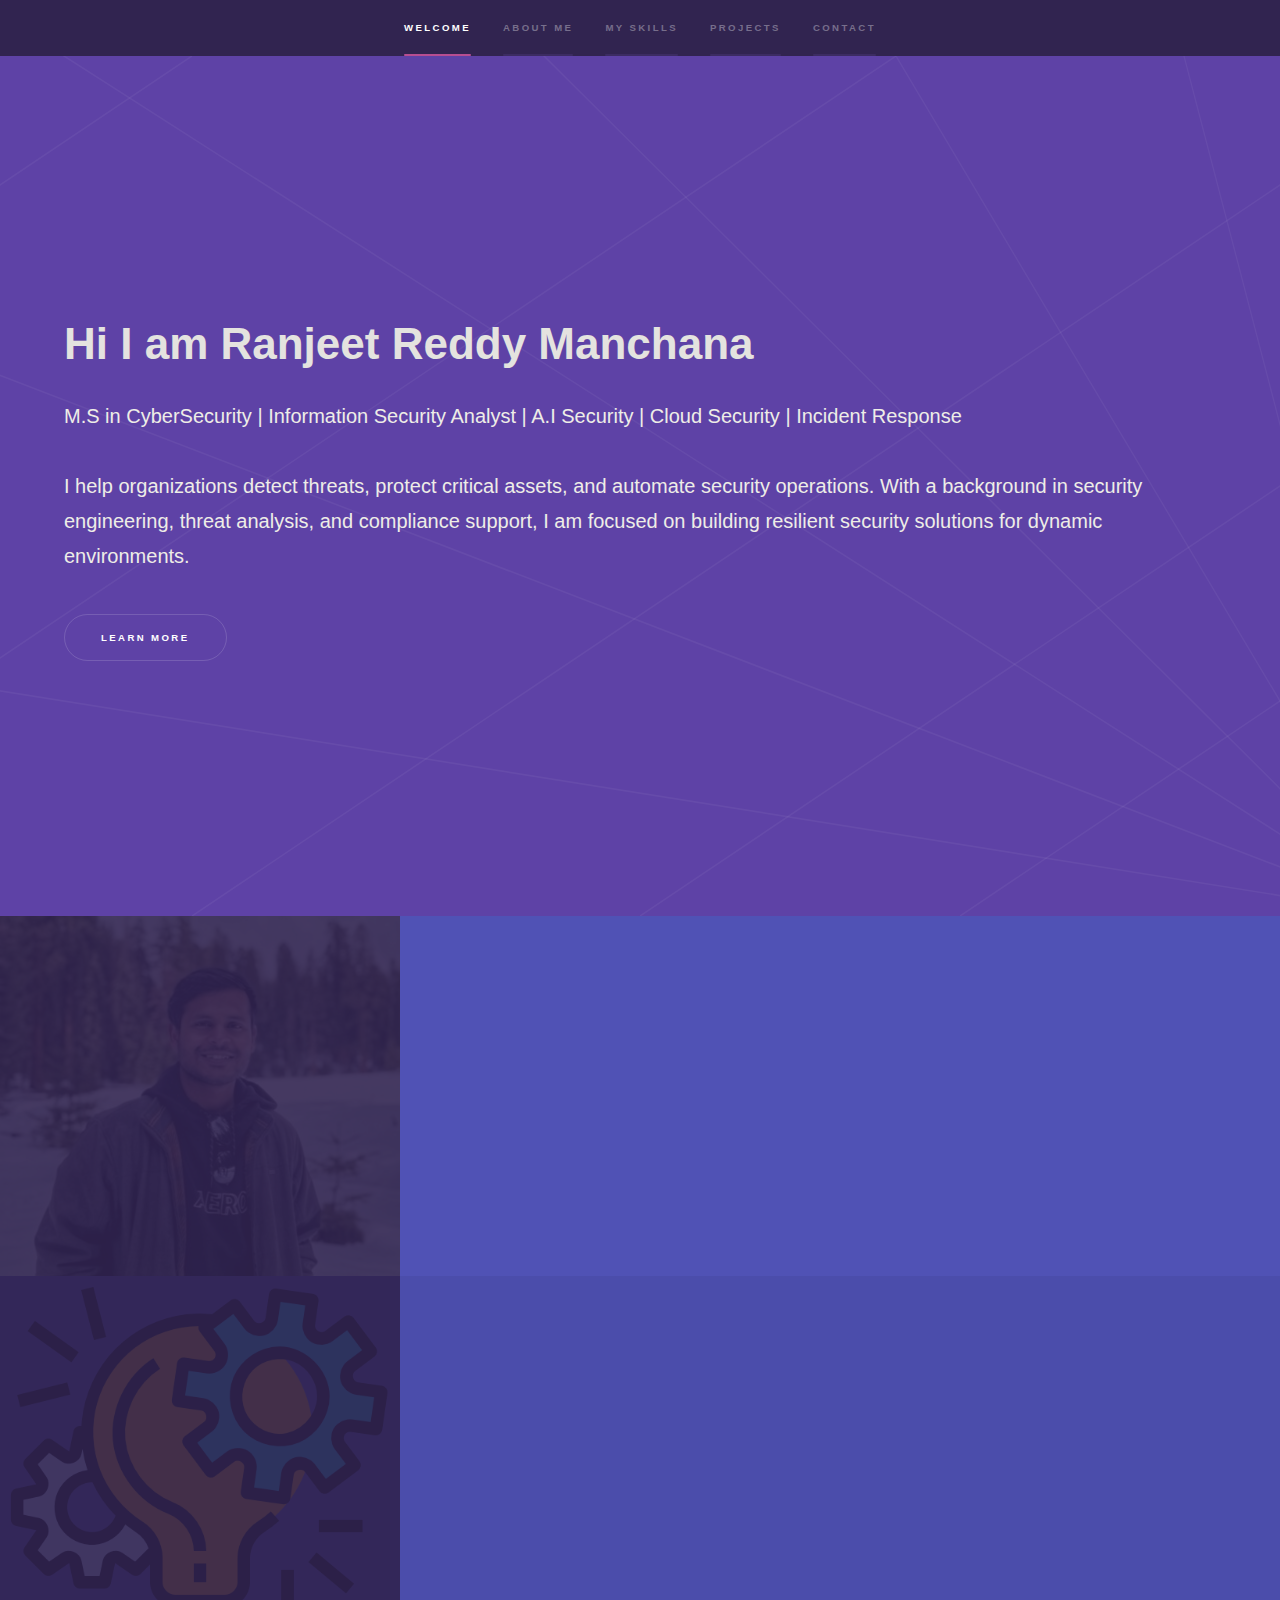
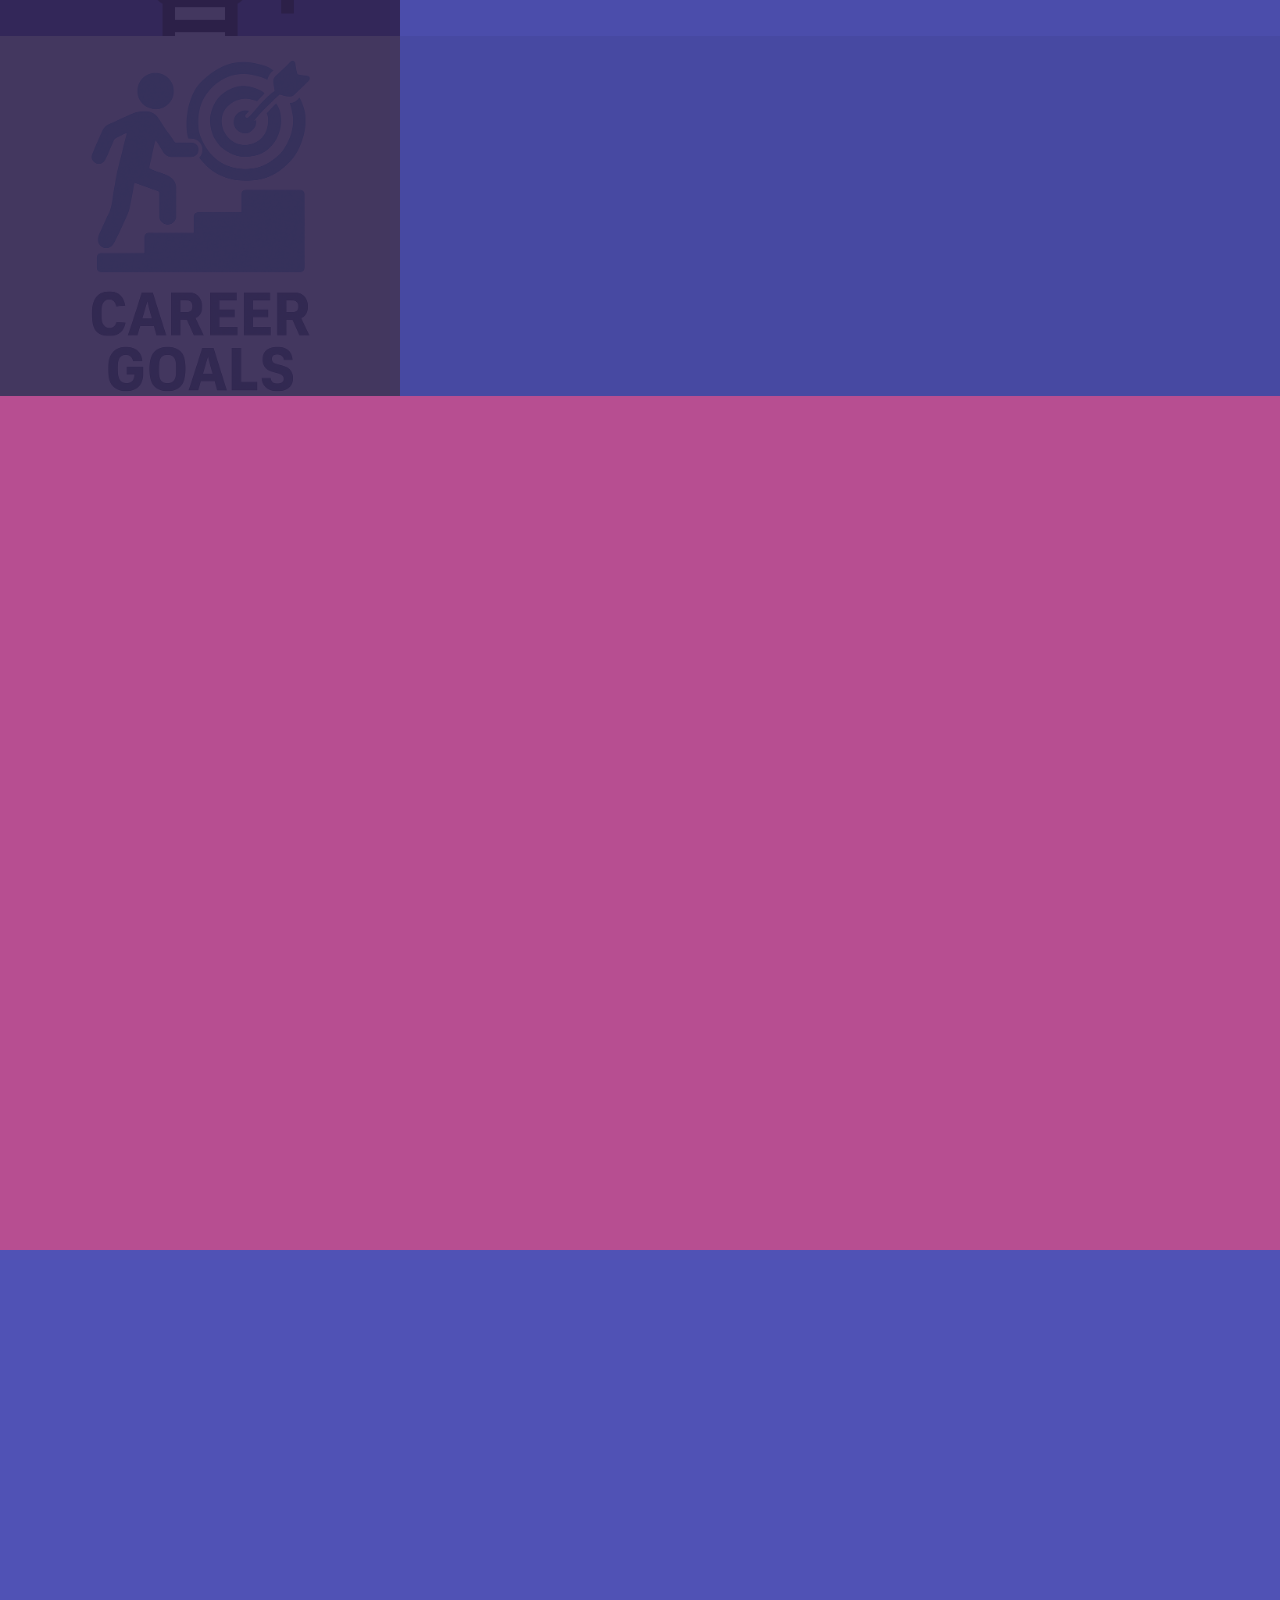
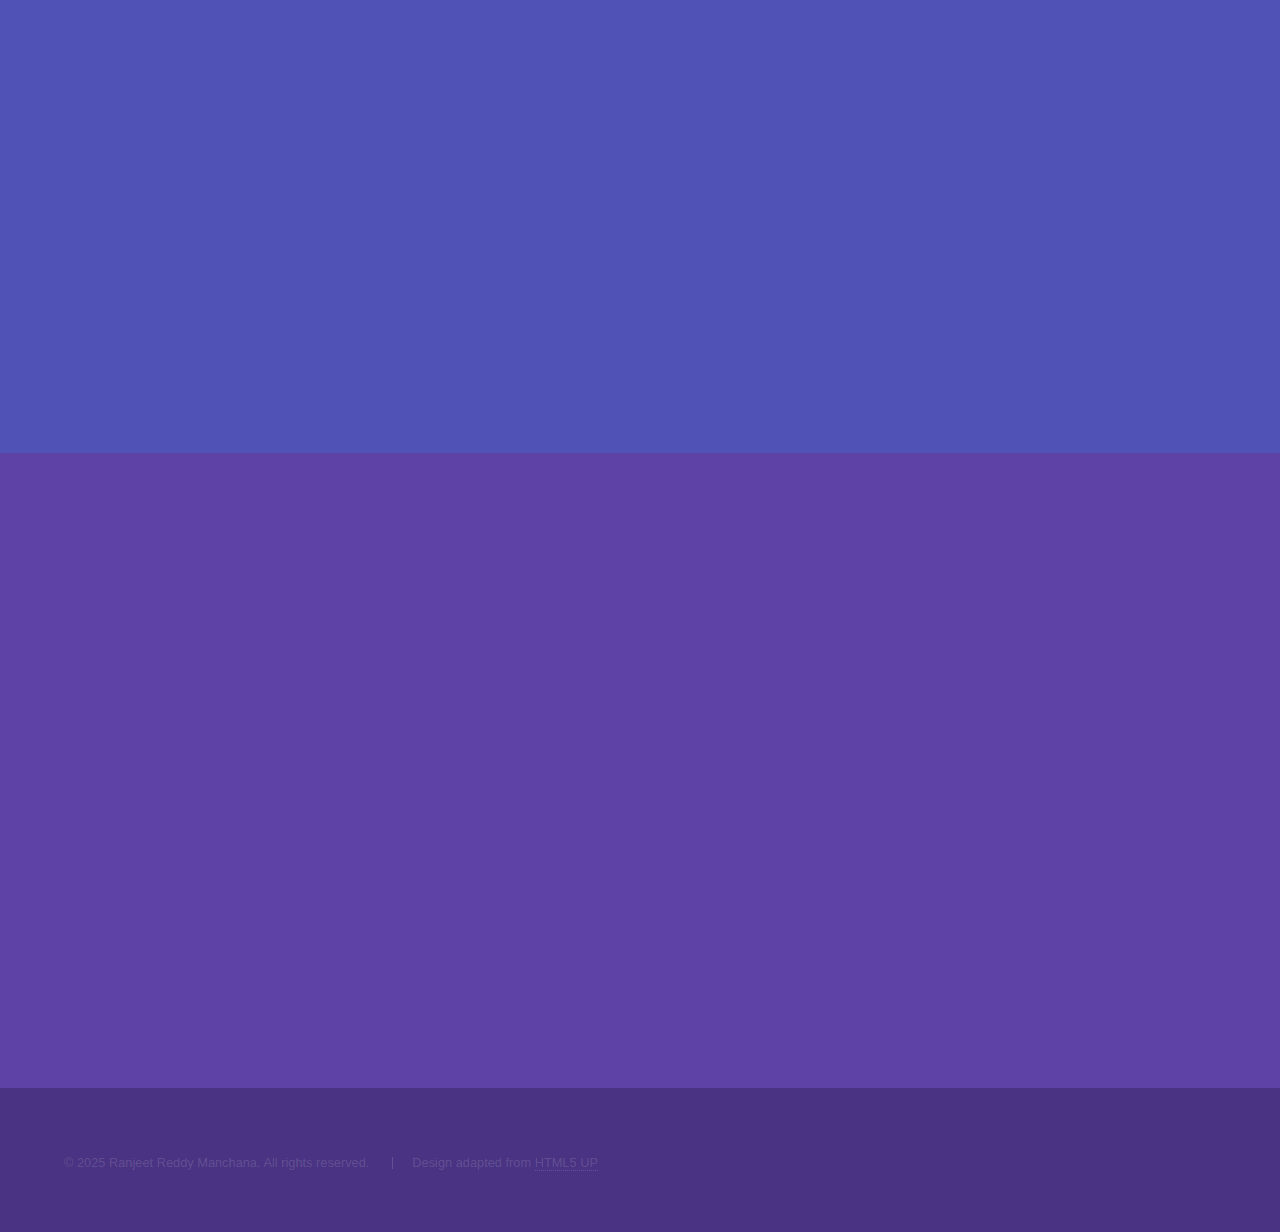
<file: index.html>
<!DOCTYPE HTML>
<html>
  <head>
    <title>Ranjeet Reddy Manchana | Cybersecurity Professional</title>
    <meta charset="utf-8" />
    <meta name="viewport" content="width=device-width, initial-scale=1, user-scalable=no" />
    <link rel="stylesheet" href="assets/css/main.css" />
    <noscript><link rel="stylesheet" href="assets/css/noscript.css" /></noscript>
  </head>
  <body class="is-preload">

    <!-- Sidebar -->
    <section id="sidebar">
      <div class="inner">
        <nav>
          <ul>
            <li><a href="#intro">Welcome</a></li>
            <li><a href="#one">About Me</a></li>
            <li><a href="#two">My Skills</a></li>
            <li><a href="#three">Projects</a></li>
            <li><a href="#four">Contact</a></li>
          </ul>
        </nav>
      </div>
    </section>

    <!-- Wrapper -->
    <div id="wrapper">

      <!-- Intro -->
      <section id="intro" class="wrapper style1 fullscreen fade-up">
        <div class="inner">
          <h1 style="color: #e4e3df;">Hi I am Ranjeet Reddy Manchana</h1>
          <p style="color: rgb(238, 237, 231);">
            M.S in CyberSecurity | Information Security Analyst | A.I Security | Cloud Security | Incident Response
            <br /><br />
            I help organizations detect threats, protect critical assets, and automate security operations.
            With a background in security engineering, threat analysis, and compliance support, I am focused on
            building resilient security solutions for dynamic environments.
          </p>
          <ul class="actions">
            <li><a href="#one" class="button scrolly">Learn more</a></li>
          </ul>
        </div>
      </section>

      <!-- One -->
      <section id="one" class="wrapper style2 spotlights">
        <section>
          <a href="resume.html" target="_blank" class="image">
            <img src="images/profile_pic.jpg" alt="Profile" data-position="center center" />
          </a>
          <div class="content">
            <div class="inner">
              <h2>About Me</h2>
              <p>
                As a Master's graduate in Cybersecurity, I am passionate about staying ahead of emerging threats,
                contributing to security operations in dynamic environments, and bridging the gap between security strategy
                and execution. Whether it is automating security tasks, collaborating on risk assessments, or supporting
                incident response, I am focused on delivering value through technical skill, risk-based thinking, and
                continuous learning.
              </p>
              <a href="resume.html" target="_blank">View My Resume</a>
            </div>
          </div>
        </section>
        <section>
          <a href="#" class="image"><img src="images/projects_pic.png" alt="Cloud Security" data-position="top center" /></a>
          <div class="content">
            <div class="inner">
              <h2>Projects & Research</h2>
              <p>
                I automated cloud incident response using AWS Lambda, CloudWatch, and GuardDuty for real-time threat
                detection and remediation. I built a secure, serverless student data retrieval system on AWS using
                Lambda, API Gateway, and DynamoDB. Additionally, I developed a real-time vehicle detection and
                classification system using OpenCV and deep learning algorithms, capable of analyzing live traffic footage.
              </p>
            </div>
          </div>
        </section>
        <section>
          <a href="#" class="image"><img src="images/career_goals.png" alt="Threat Intel" data-position="25% 25%" /></a>
          <div class="content">
            <div class="inner">
              <h2>Career Goals</h2>
              <p>
                I aim to advance in cybersecurity operations with a focus on threat detection, incident response, security
                automation, and engineering resilient defenses. I strive to leverage cloud security, risk management, and
                AI-driven security solutions to build robust security architectures, streamline response workflows, and
                strengthen organizational resilience against evolving threats.
              </p>
            </div>
          </div>
        </section>
      </section>

      <!-- Two -->
      <section id="two" class="wrapper style3 fade-up">
        <div class="inner">
          <h2>My Skills</h2>
          <div class="features">
            <section>
              <span class="icon solid major fa-shield-alt"></span>
              <h3>Cybersecurity Operations</h3>
              <p>Incident detection and response, security log analysis, detection logic, threat intelligence, vulnerability management and drafting Information security.</p>
            </section>
            <section>
              <span class="icon solid major fa-cloud"></span>
              <h3>Cloud Security</h3>
              <p>AWS Security, EC2 security, CloudTrail, GuardDuty, Lambda, S3 Bucket Policies.</p>
            </section>
            <section>
              <span class="icon solid major fa-database"></span>
              <h3>SIEM & Analytics</h3>
              <p>Splunk Enterprise Security, Log Analysis, Security Dashboards.</p>
            </section>
            <section>
              <span class="icon solid major fa-code"></span>
              <h3>Programming & Automation</h3>
              <p>Python, Bash Scripting, Lambda Automation for Security Response.</p>
            </section>
            <section>
              <span class="icon solid major fa-user-shield"></span>
              <h3>Frameworks & Compliance</h3>
              <p>NIST CSF, NIST 800-53, CIS, MITRE ATT&CK, TCP/IP, TPN, HIPAA, PCI-DSS</p>
            </section>
            <section>
              <span class="icon brands fa-aws"></span>
              <h3>Certifications</h3>
              <p>
                AWS Certified Cloud Practitioner <br />
                (ISC)² CC – Certified in CyberSecurity
              </p>
              <a href="certifications.html" class="button-invert small">Check Out</a>
            </section>
          </div>
        </div>
      </section>

      <!-- Three -->
      <section id="three" class="wrapper style2 fade-up">
        <div class="inner">
          <h2>Projects</h2>
          <div class="features">
            <!-- Cloud Incident Response -->
            <section style="display: flex; align-items: center; gap: 30px; padding: 20px;">
              <div style="flex: 0 0 150px; display: flex; justify-content: center;">
                <img src="images/cloud_incident_system.png"
                     alt="Cloud Incident Response"
                     style="width: 150px; height: 150px; border-radius: 10px; object-fit: cover;" />
              </div>
              <div style="flex: 1;">
                <h3>Cloud Incident Response Automation</h3>
                <p style="text-align: justify;">
                  Developed an automated cloud incident response system using AWS Lambda, GuardDuty, and EventBridge to
                  detect threats, isolate compromised resources, and trigger real-time alerts. Streamlined security
                  operations by reducing manual intervention and enhancing response speed within AWS environments.
                </p>
                <a href="cloud-incident-response.html" class="button" target="_blank" rel="noopener">View Project</a>
              </div>
            </section>

            <!-- Serverless Student Lookup -->
            <section style="display: flex; align-items: center; gap: 30px; padding: 20px;">
              <div style="flex: 0 0 150px; display: flex; justify-content: center;">
                <img src="images/student_data_retrival .jpg"
                     alt="Secure Student Data Retrieval"
                     style="width: 150px; height: 150px; border-radius: 10px; object-fit: cover;" />
              </div>
              <div style="flex: 1;">
                <h3>Secure Student Data Retrieval (Serverless AWS)</h3>
                <p style="text-align: justify;">
                  Built a secure student data retrieval system on a serverless AWS architecture using Lambda,
                  API Gateway, DynamoDB, and S3. Enabled low-latency data access with IAM-based access controls
                  and real-time monitoring.
                </p>
                <a href="student_lookup.html" class="button" target="_blank" rel="noopener">View Project</a>
              </div>
            </section>

            <!-- Vehicle Detection & Classification -->
            <section style="display: flex; align-items: center; gap: 30px; padding: 20px;">
              <div style="flex: 0 0 150px; display: flex; justify-content: center;">
                <img src="images/vehicle_detection.jpg"
                     alt="Vehicle Detection & Classification"
                     style="width: 150px; height: 150px; border-radius: 10px; object-fit: cover;" />
              </div>
              <div style="flex: 1;">
                <h3>Real-Time Vehicle Detection and Classification System</h3>
                <p style="text-align: justify;">
                  Created a real-time system using OpenCV and deep learning (CNNs) to detect, count, and classify
                  vehicles from traffic camera footage.
                </p>
                <!-- Absolute-from-root so it always resolves correctly on GitHub Pages -->
                <a href="/projects/vehicle-counter/" class="button" target="_blank" rel="noopener">View Project</a>
              </div>
            </section>
          </div>
        </div>
      </section>

      <!-- Four / Contact -->
      <section id="four" class="wrapper style1 fade-up">
        <div class="inner">
          <h2>Contact Me</h2>
          <p>If you'd like to connect or discuss opportunities, feel free to reach out using the form below!</p>
          <div class="split style1">
            <section>
              <form action="https://formspree.io/f/mzzvdrel" method="POST">
                <div class="fields">
                  <div class="field half">
                    <label for="name">Name</label>
                    <input type="text" name="name" id="name" required>
                  </div>
                  <div class="field half">
                    <label for="email">Email</label>
                    <input type="email" name="email" id="email" required>
                  </div>
                  <div class="field">
                    <label for="message">Message</label>
                    <textarea name="message" id="message" rows="5" required></textarea>
                  </div>
                </div>
                <ul class="actions">
                  <li><button type="submit" class="button submit">Send Message</button></li>
                </ul>
              </form>
              <script>
                const form = document.querySelector('form');
                form.addEventListener('submit', function (e) {
                  e.preventDefault();
                  const data = new FormData(form);
                  fetch(form.action, {
                    method: 'POST',
                    body: data,
                    headers: { 'Accept': 'application/json' }
                  }).then(response => {
                    if (response.ok) {
                      alert('Thank you! Your message has been recieved.');
                      form.reset();
                    } else {
                      alert('Oops! There was a problem submitting your form');
                    }
                  });
                });
              </script>
            </section>

            <section>
              <ul class="contact">
                <li>
                  <h3>Address</h3>
                  <span>Los Angeles, CA<br />USA</span>
                </li>
                <li>
                  <h3>Email</h3>
                  <a href="mailto:ranjeet.reddy14@gmail.com">ranjeet.reddy14@gmail.com</a>
                </li>
                <li>
                  <h3>Phone</h3>
                  <span>+1 (562) 488-1918</span>
                </li>
                <li>
                  <h3>Social</h3>
                  <ul class="icons">
                    <li><a href="https://linkedin.com/in/ranjeetreddy14" class="icon brands fa-linkedin-in"><span class="label">LinkedIn</span></a></li>
                    <li><a href="https://github.com/ranjeetreddy14" class="icon brands fa-github"><span class="label">GitHub</span></a></li>
                  </ul>
                </li>
              </ul>
            </section>
          </div>
        </div>
      </section>

    </div><!-- /#wrapper -->

    <!-- Footer -->
    <footer id="footer" class="wrapper style1-alt">
      <div class="inner">
        <ul class="menu">
          <li>&copy; 2025 Ranjeet Reddy Manchana. All rights reserved.</li>
          <li>Design adapted from <a href="http://html5up.net">HTML5 UP</a></li>
        </ul>
      </div>
    </footer>

    <!-- Scripts -->
    <script src="assets/js/jquery.min.js"></script>
    <script src="assets/js/jquery.scrollex.min.js"></script>
    <script src="assets/js/jquery.scrolly.min.js"></script>
    <script src="assets/js/browser.min.js"></script>
    <script src="assets/js/breakpoints.min.js"></script>
    <script src="assets/js/util.js"></script>
    <script src="assets/js/main.js"></script>

  </body>
</html>
</file>
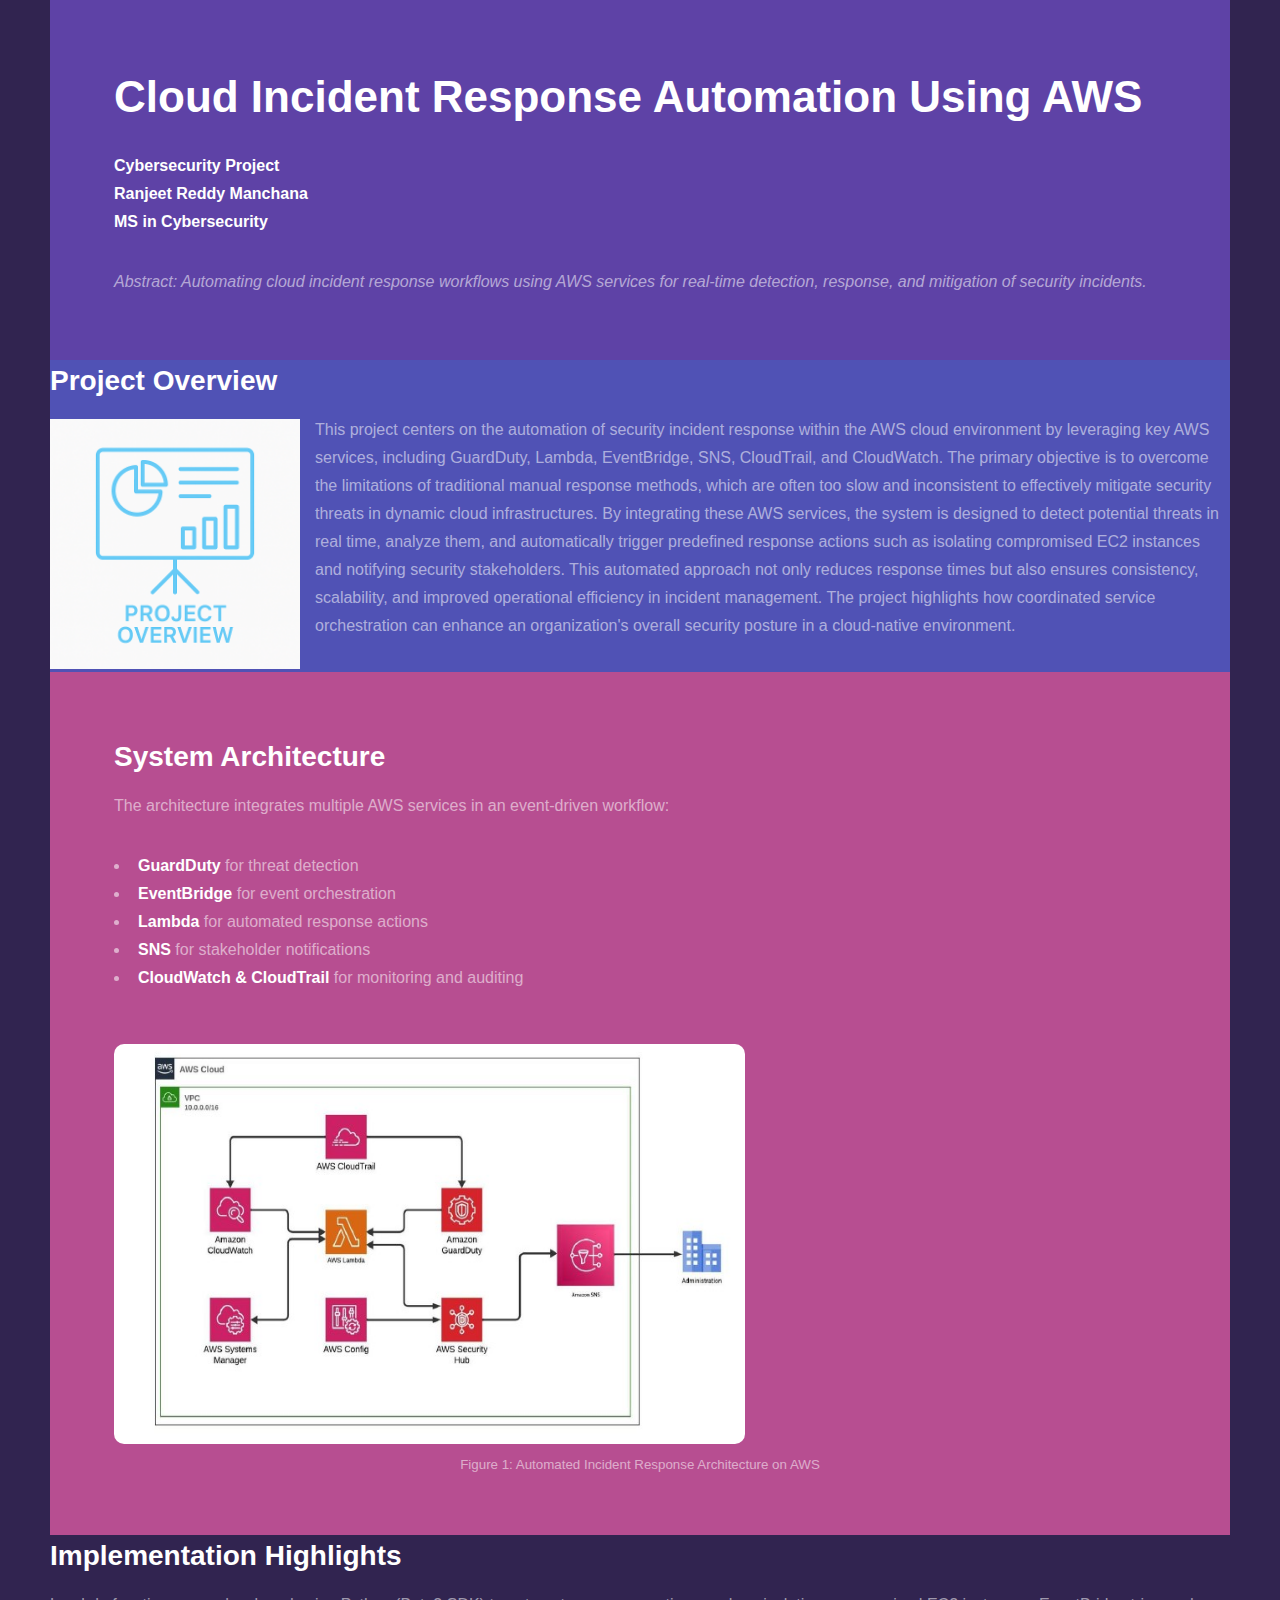
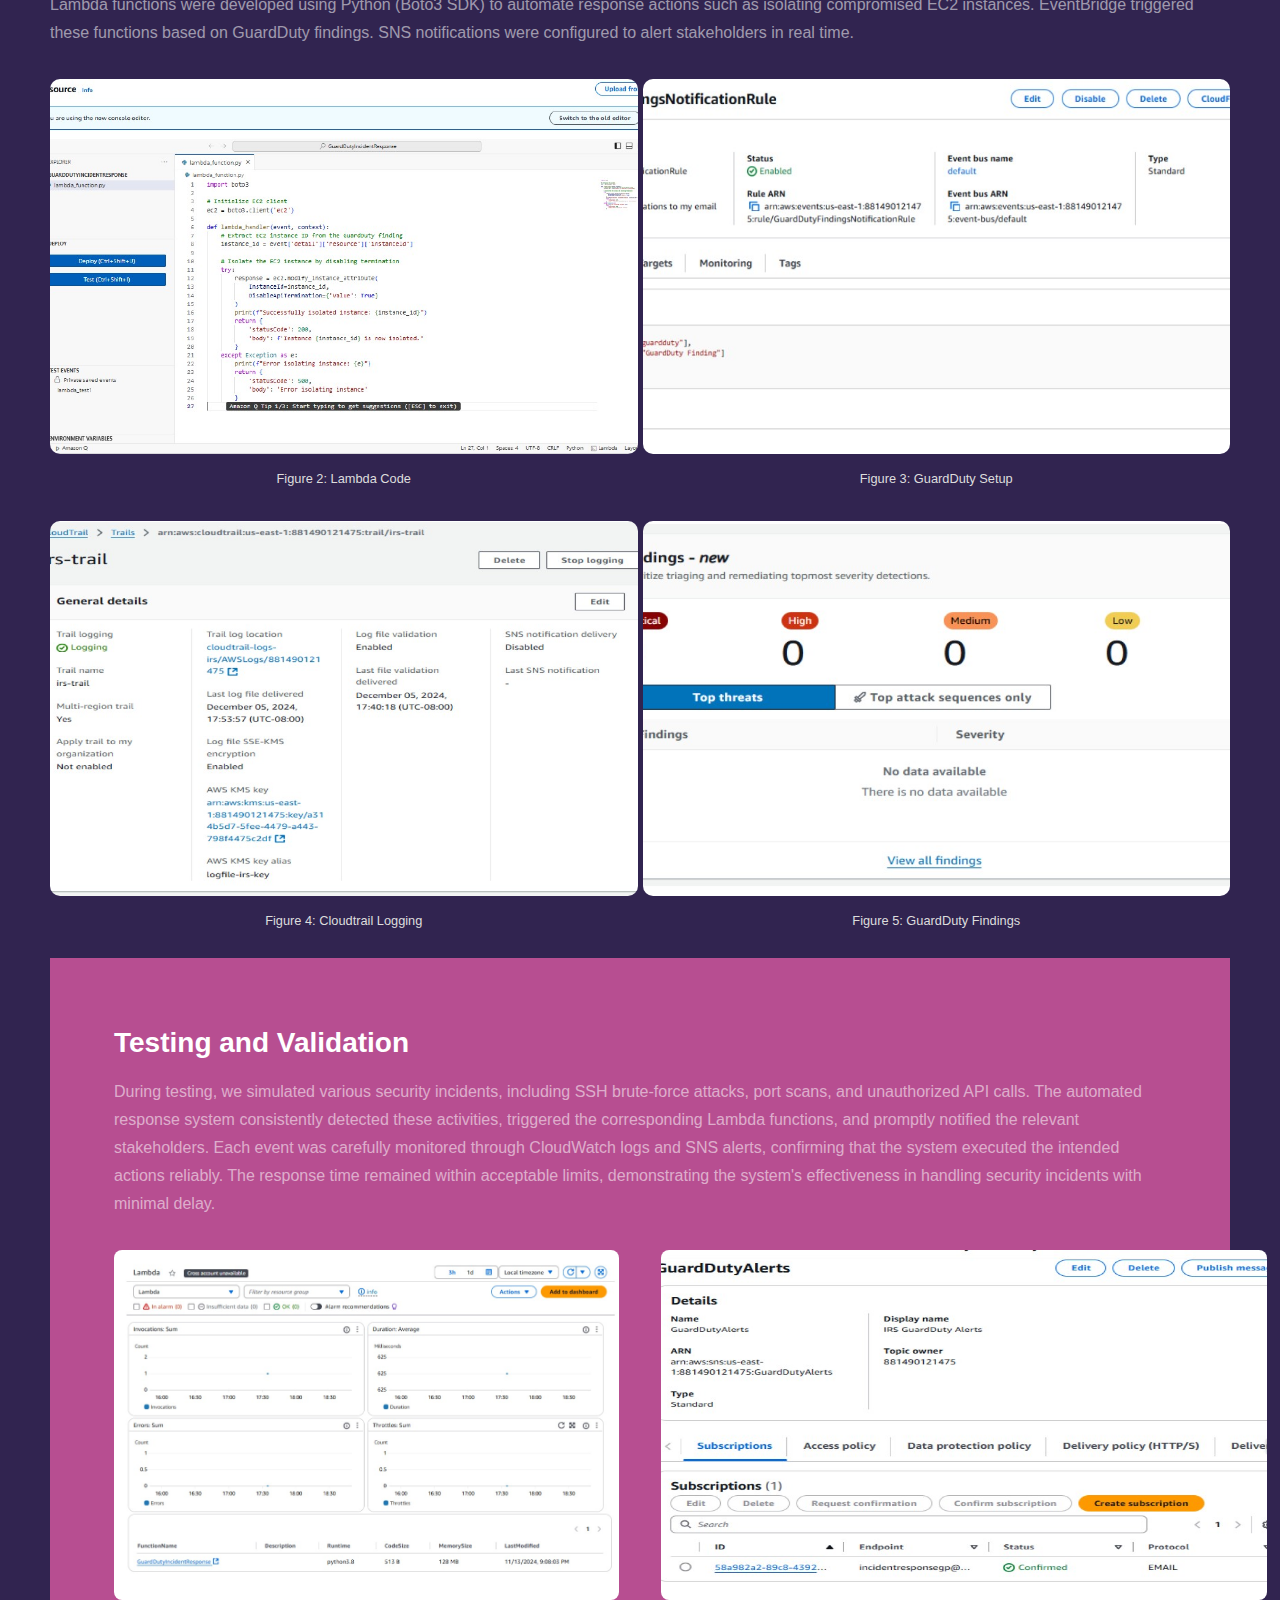
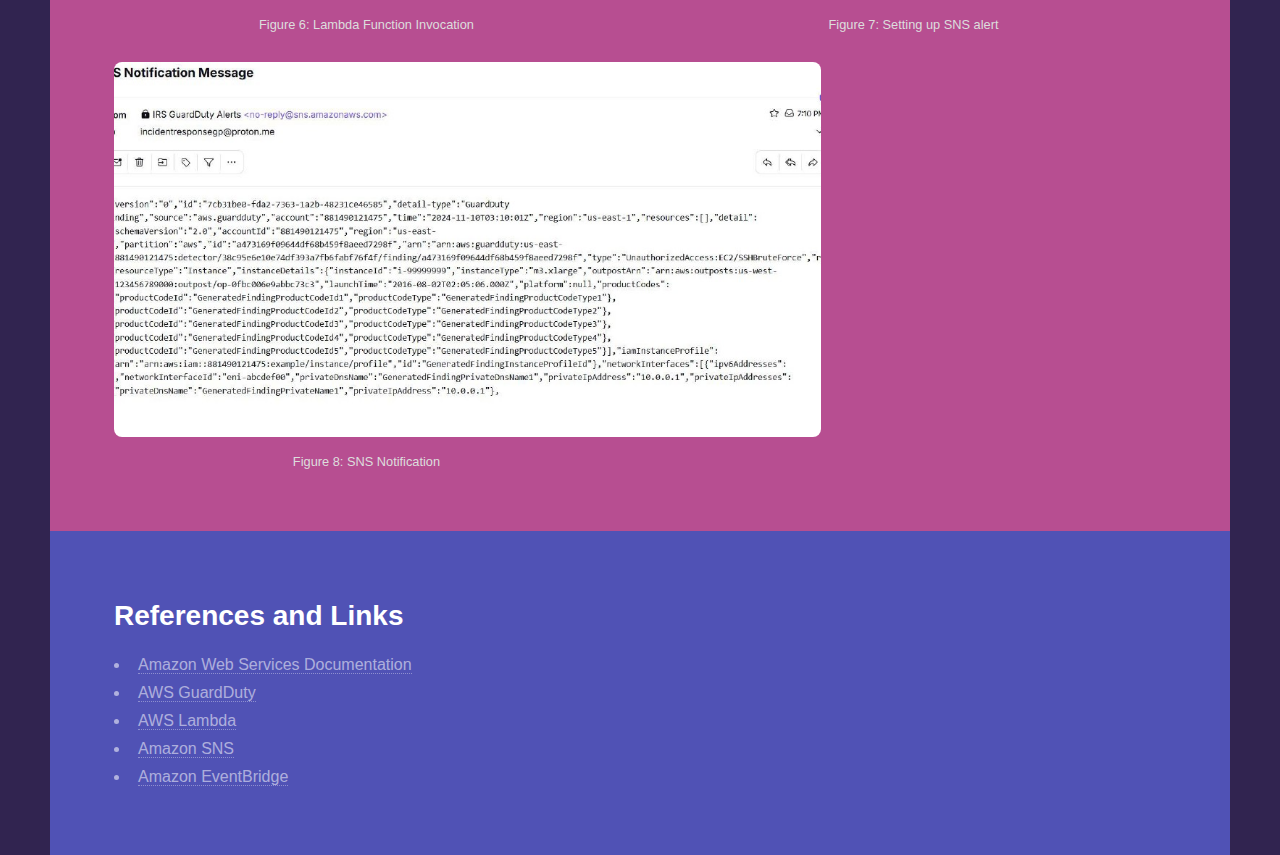
<file: cloud-incident-response.html>
<!DOCTYPE html>
<html lang="en">
<head>
	<meta charset="UTF-8">
	<meta name="viewport" content="width=device-width, initial-scale=1.0">
	<title>Cloud Incident Response Automation - Project</title>
	<link rel="stylesheet" href="assets/css/main.css">

	<style>
		.container {
			padding: 0 50px;
		}

		@media (max-width: 768px) {
			.container {
				padding: 0 20px;
			}
		}
	</style>
</head>
<body>

	<div class="container">

		<section id="project-intro" class="wrapper style1 fade-up">
			<div class="inner">
				<h1>Cloud Incident Response Automation Using AWS</h1>
				<p><strong>Cybersecurity Project <br> Ranjeet Reddy Manchana <br> MS in Cybersecurity</strong></p>
				<p><em>Abstract: Automating cloud incident response workflows using AWS services for real-time detection, response, and mitigation of security incidents.</em></p>
			</div>
		</section>

		<section id="overview" class="wrapper style2 fade-up">
			<h2>Project Overview</h2>
			<div style="display: flex; align-items: center;">
				<img src="images/ChatGPT Image Jul 17, 2025, 11_20_14 PM.png" style="width: 250px; height: 250px; margin-right: 15px;" alt="Project Icon">
				<p>This project centers on the automation of security incident response within the AWS cloud environment by leveraging key AWS services, including GuardDuty, Lambda, EventBridge, SNS, CloudTrail, and CloudWatch. The primary objective is to overcome the limitations of traditional manual response methods, which are often too slow and inconsistent to effectively mitigate security threats in dynamic cloud infrastructures. By integrating these AWS services, the system is designed to detect potential threats in real time, analyze them, and automatically trigger predefined response actions such as isolating compromised EC2 instances and notifying security stakeholders. This automated approach not only reduces response times but also ensures consistency, scalability, and improved operational efficiency in incident management. The project highlights how coordinated service orchestration can enhance an organization's overall security posture in a cloud-native environment.</p>
			</div>
		</section>

		<section id="architecture" class="wrapper style3 fade-up">
			<div class="inner">
				<h2>System Architecture</h2>
				<p>The architecture integrates multiple AWS services in an event-driven workflow:</p>
				<ul>
					<li><strong>GuardDuty</strong> for threat detection</li>
					<li><strong>EventBridge</strong> for event orchestration</li>
					<li><strong>Lambda</strong> for automated response actions</li>
					<li><strong>SNS</strong> for stakeholder notifications</li>
					<li><strong>CloudWatch & CloudTrail</strong> for monitoring and auditing</li>
				</ul>
				<img src="images/cloud_sys_design.jpg" alt="System Architecture Diagram" style="width:60%; height: 400px; border-radius: 10px; margin-top: 20px;"/>
				<p style="font-size: smaller; text-align: center;">Figure 1: Automated Incident Response Architecture on AWS</p>
			</div>
		</section>

		<section id="implementation" class="project-section">
			<h2>Implementation Highlights</h2>
			<p>Lambda functions were developed using Python (Boto3 SDK) to automate response actions such as isolating compromised EC2 instances. EventBridge triggered these functions based on GuardDuty findings. SNS notifications were configured to alert stakeholders in real time.</p>

			<style>
				.image-grid {
					display: flex;
					flex-wrap: wrap;
					justify-content: space-between;
					gap: 5px;
					margin-top: 20px;
				}

				.image-item {
					width: calc(50% - 2.5px);
				}

				.image-item img {
					width: 100%;
					height: 375px; 
					object-fit: cover;
					border-radius: 10px;
				}

				.image-item p {
					font-size: 0.8em;
					text-align: center;
					margin-top: 5px;
					color: #ddd;
				}

				@media (max-width: 768px) {
					.image-item {
						width: 100%;
					}
				}
			</style>

			<div class="image-grid">
				<div class="image-item">
					<img src="images/lamda_code.jpg" alt="Lambda Code">
					<p>Figure 2: Lambda Code </p>
				</div>
				<div class="image-item">
					<img src="images/guardduty_setup.jpg" alt="GuardDuty Setup">
					<p>Figure 3: GuardDuty Setup </p>
				</div>
				<div class="image-item">
					<img src="images/cloudtrail_log.jpg" alt="cloudtrail logging">
					<p>Figure 4: Cloudtrail Logging</p>
				</div>
				<div class="image-item">
					<img src="images/guarduty_findings example.jpg" alt=" GuardDuty Findings">
					<p>Figure 5: GuardDuty Findings</p>
				</div>
			</div>

		</section>

		<section id="testing" class="wrapper style3 fade-up">
			<div class="inner">
				<h2>Testing and Validation</h2>
				<p>During testing, we simulated various security incidents, including SSH brute-force attacks, port scans, and unauthorized API calls. The automated response system consistently detected these activities, triggered the corresponding Lambda functions, and promptly notified the relevant stakeholders. Each event was carefully monitored through CloudWatch logs and SNS alerts, confirming that the system executed the intended actions reliably. The response time remained within acceptable limits, demonstrating the system's effectiveness in handling security incidents with minimal delay.</p>

				<style>
					.side-by-side-images {
						display: flex;
						justify-content: space-between;
						gap: 10px;
						margin-top: 20px;
						flex-wrap: wrap;
					}

					.image-box {
						width: 48%;
					}

					.image-box img {
						width: 100%;
						border-radius: 8px;
						object-fit: cover;
						height: 350px;
					}

					.image-box p {
						text-align: center;
						font-size: 0.8em;
						margin-top: 5px;
						color: #ddd;
					}

					@media (max-width: 768px) {
						.image-box {
							width: 100%;
						}
					}
				</style>

				<div class="side-by-side-images">
					<div class="image-box">
						<img src="images/lambda_test.jpg" alt="Testing Result 1">
						<p>Figure 6: Lambda Function Invocation</p>
					</div>
					<div class="image-box">
						<img src="images/sns_setup.jpg" alt="Testing Result 2" style="width: 120%; height: 350px;">
						<p>Figure 7: Setting up SNS alert</p>
					</div>
				</div>

				<div class="image-box">
					<img src="images/sns_noti.jpg" alt="Testing Result 3" style="width: 140%; height: 375px;">
					<p>Figure 8: SNS Notification </p>
				</div>

			</div>
		</section>

		<section id="references" class="wrapper style2 fade-up">
			<div class="inner">
				<h2>References and Links</h2>
				<ul>
					<li><a href="https://docs.aws.amazon.com/">Amazon Web Services Documentation</a></li>
					<li><a href="https://aws.amazon.com/guardduty/">AWS GuardDuty</a></li>
					<li><a href="https://aws.amazon.com/lambda/">AWS Lambda</a></li>
					<li><a href="https://aws.amazon.com/sns/">Amazon SNS</a></li>
					<li><a href="https://aws.amazon.com/eventbridge/">Amazon EventBridge</a></li>
				</ul>
			</div>
		</section>

	</div> <!-- End of Container -->

</body>
</html>
</file>
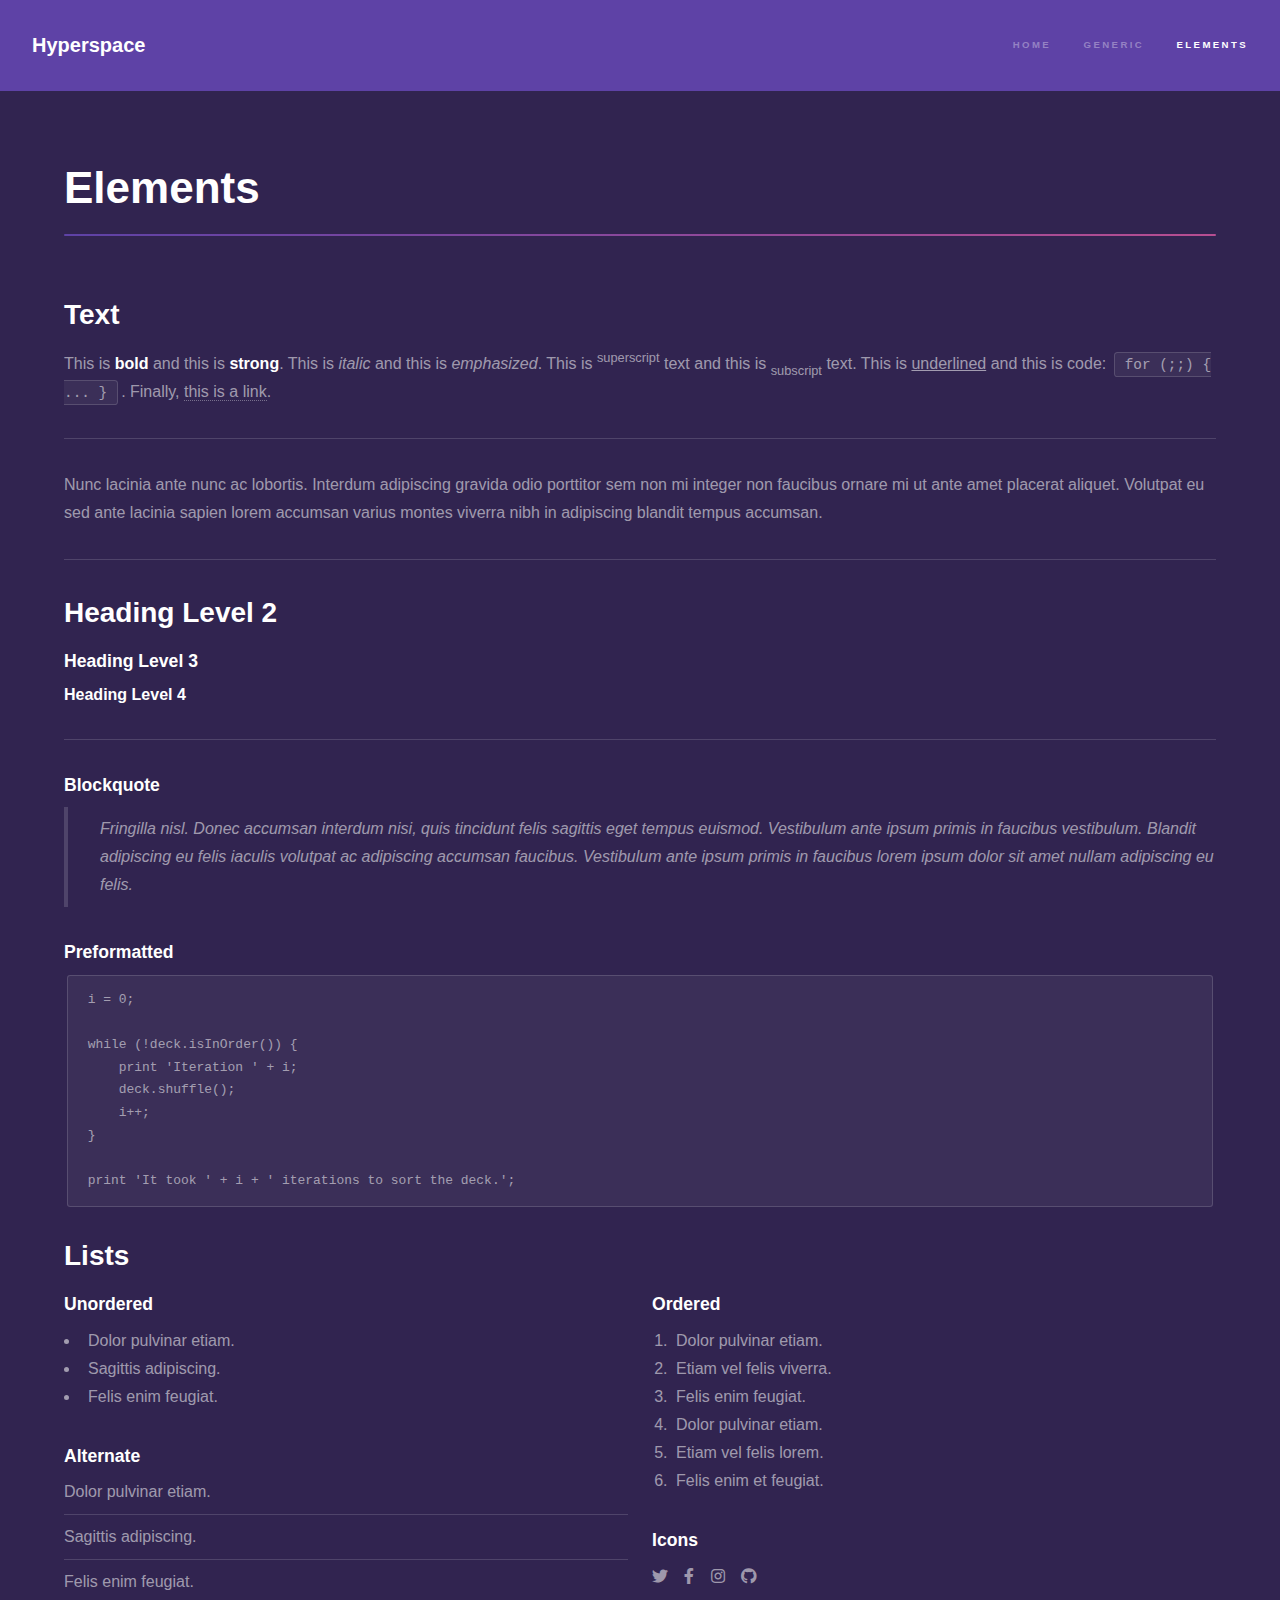
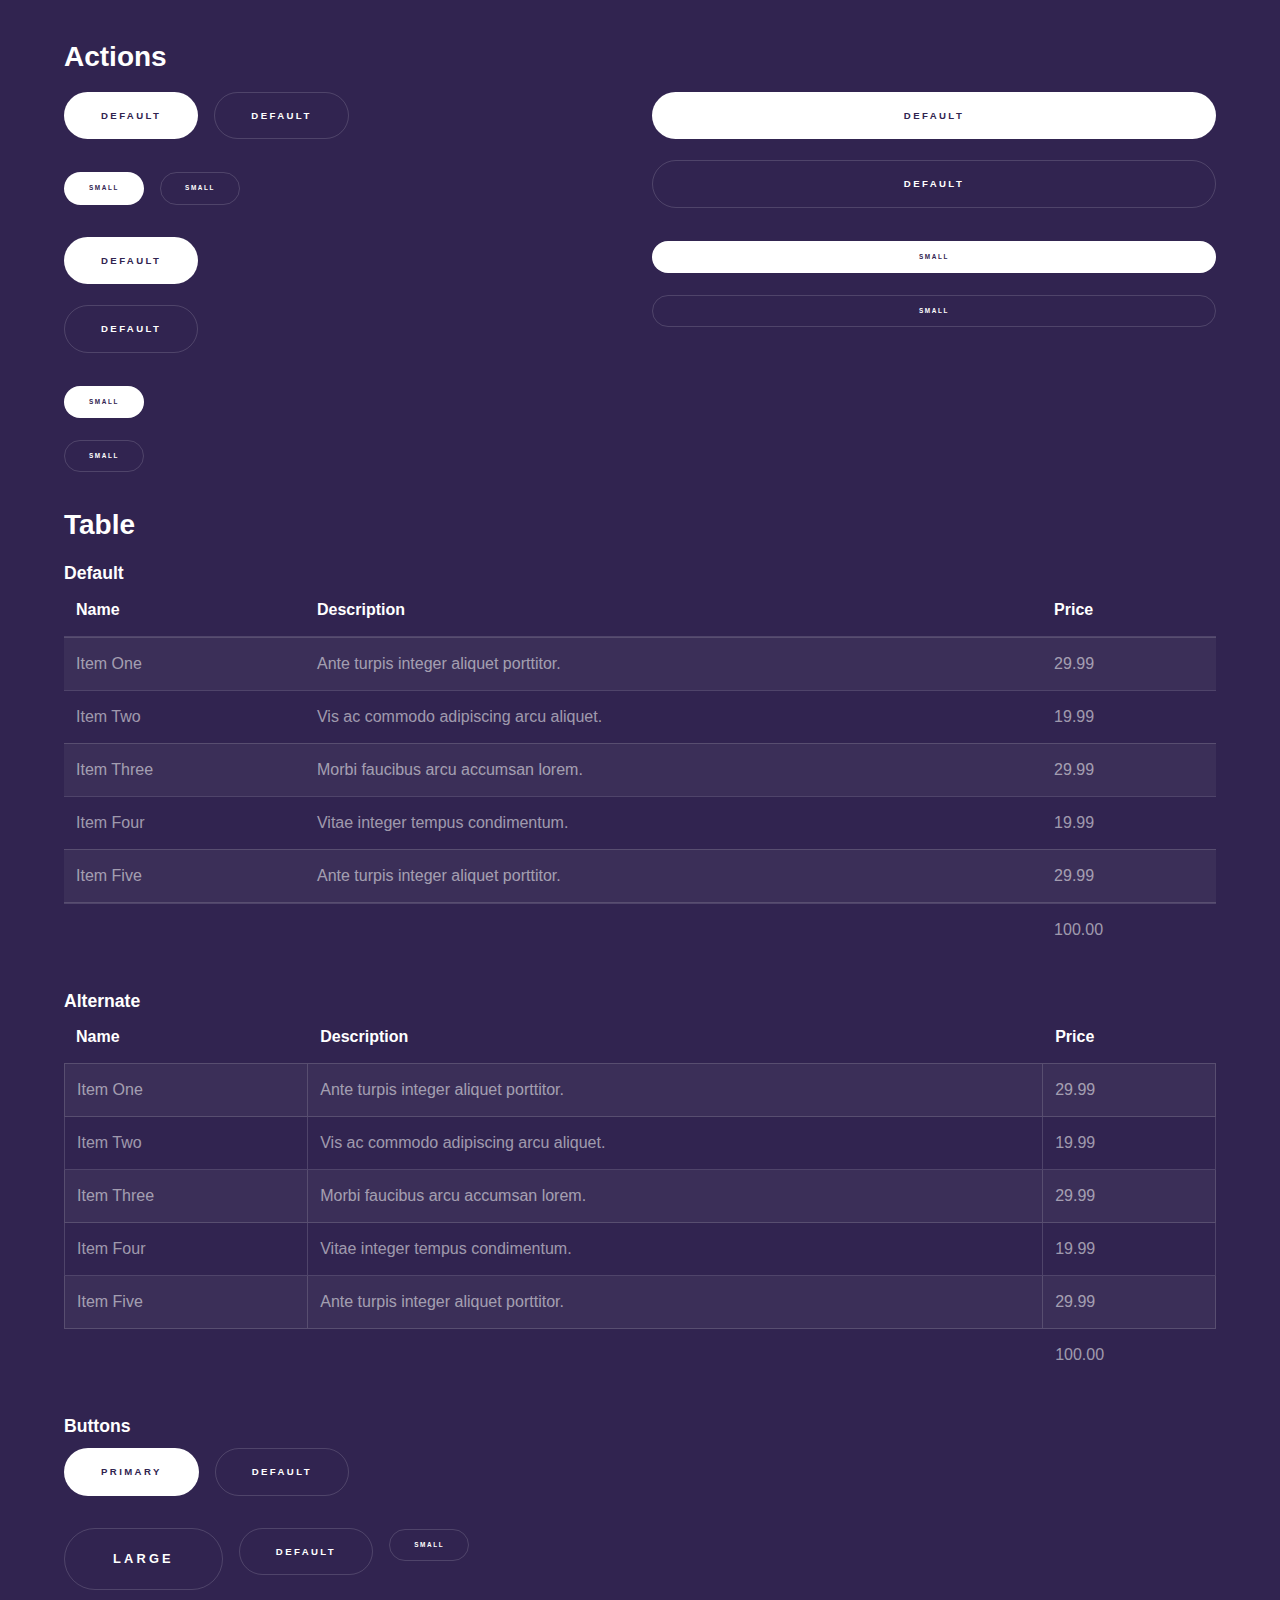
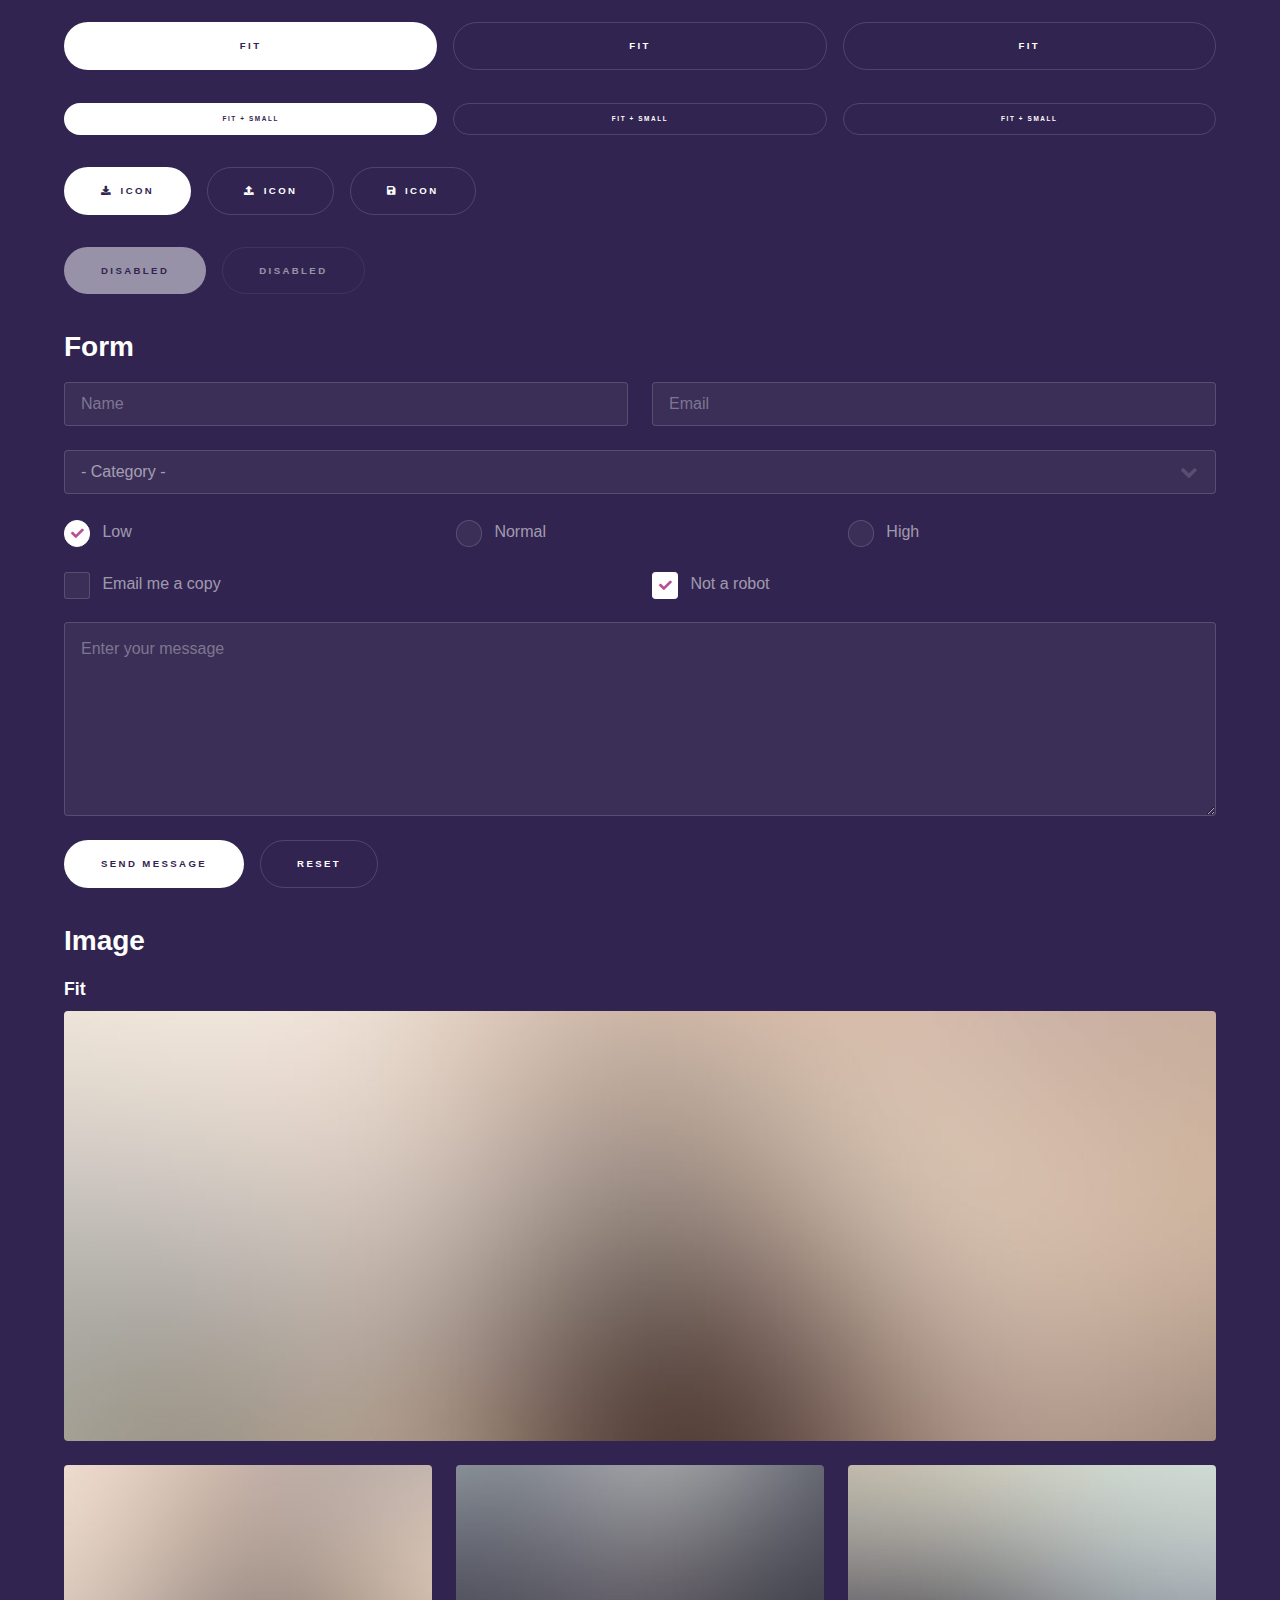
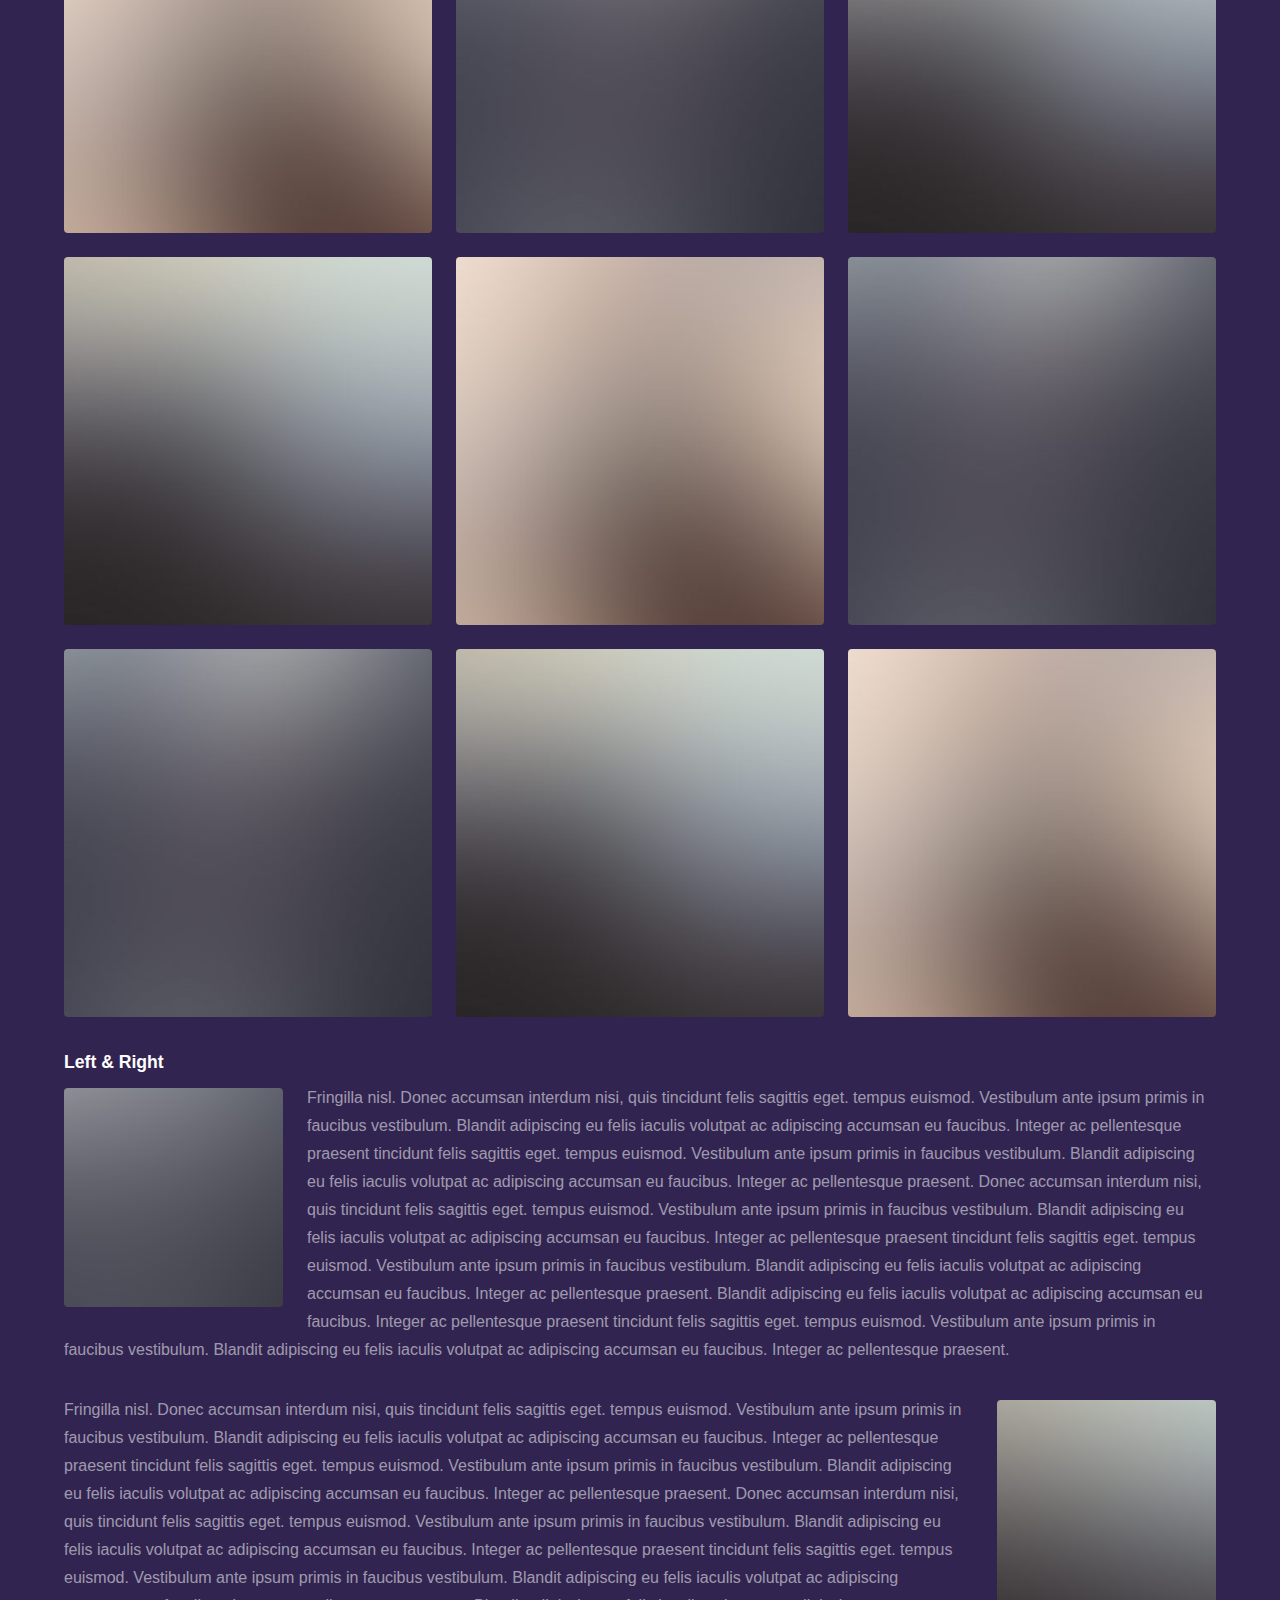
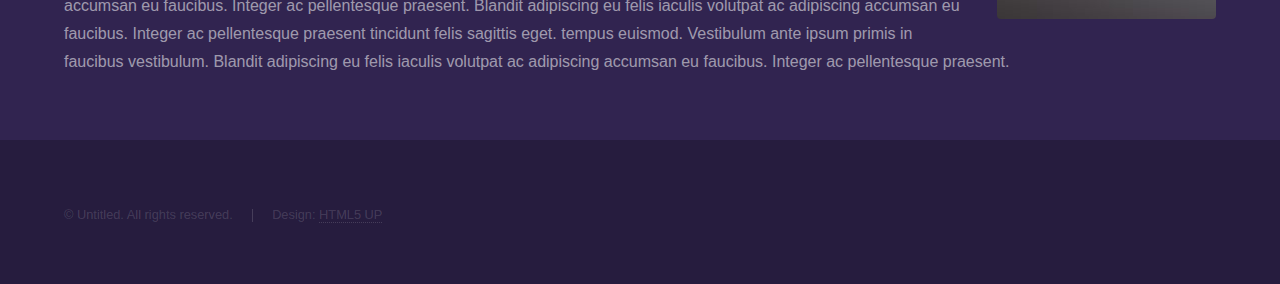
<file: elements.html>
<!DOCTYPE HTML>
<!--
	Hyperspace by HTML5 UP
	html5up.net | @ajlkn
	Free for personal and commercial use under the CCA 3.0 license (html5up.net/license)
-->
<html>
	<head>
		<title>Elements - Hyperspace by HTML5 UP</title>
		<meta charset="utf-8" />
		<meta name="viewport" content="width=device-width, initial-scale=1, user-scalable=no" />
		<link rel="stylesheet" href="assets/css/main.css" />
		<noscript><link rel="stylesheet" href="assets/css/noscript.css" /></noscript>
	</head>
	<body class="is-preload">

		<!-- Header -->
			<header id="header">
				<a href="index.html" class="title">Hyperspace</a>
				<nav>
					<ul>
						<li><a href="index.html">Home</a></li>
						<li><a href="generic.html">Generic</a></li>
						<li><a href="elements.html"  class="active">Elements</a></li>
					</ul>
				</nav>
			</header>

		<!-- Wrapper -->
			<div id="wrapper">

				<!-- Main -->
					<section id="main" class="wrapper">
						<div class="inner">
							<h1 class="major">Elements</h1>

							<!-- Text -->
								<section>
									<h2>Text</h2>
									<p>This is <b>bold</b> and this is <strong>strong</strong>. This is <i>italic</i> and this is <em>emphasized</em>.
									This is <sup>superscript</sup> text and this is <sub>subscript</sub> text.
									This is <u>underlined</u> and this is code: <code>for (;;) { ... }</code>. Finally, <a href="#">this is a link</a>.</p>
									<hr />
									<p>Nunc lacinia ante nunc ac lobortis. Interdum adipiscing gravida odio porttitor sem non mi integer non faucibus ornare mi ut ante amet placerat aliquet. Volutpat eu sed ante lacinia sapien lorem accumsan varius montes viverra nibh in adipiscing blandit tempus accumsan.</p>
									<hr />
									<h2>Heading Level 2</h2>
									<h3>Heading Level 3</h3>
									<h4>Heading Level 4</h4>
									<hr />
									<h3>Blockquote</h3>
									<blockquote>Fringilla nisl. Donec accumsan interdum nisi, quis tincidunt felis sagittis eget tempus euismod. Vestibulum ante ipsum primis in faucibus vestibulum. Blandit adipiscing eu felis iaculis volutpat ac adipiscing accumsan faucibus. Vestibulum ante ipsum primis in faucibus lorem ipsum dolor sit amet nullam adipiscing eu felis.</blockquote>
									<h3>Preformatted</h3>
									<pre><code>i = 0;

while (!deck.isInOrder()) {
    print 'Iteration ' + i;
    deck.shuffle();
    i++;
}

print 'It took ' + i + ' iterations to sort the deck.';</code></pre>
								</section>

							<!-- Lists -->
								<section>
									<h2>Lists</h2>
									<div class="row">
										<div class="col-6 col-12-medium">
											<h3>Unordered</h3>
											<ul>
												<li>Dolor pulvinar etiam.</li>
												<li>Sagittis adipiscing.</li>
												<li>Felis enim feugiat.</li>
											</ul>
											<h3>Alternate</h3>
											<ul class="alt">
												<li>Dolor pulvinar etiam.</li>
												<li>Sagittis adipiscing.</li>
												<li>Felis enim feugiat.</li>
											</ul>
										</div>
										<div class="col-6 col-12-medium">
											<h3>Ordered</h3>
											<ol>
												<li>Dolor pulvinar etiam.</li>
												<li>Etiam vel felis viverra.</li>
												<li>Felis enim feugiat.</li>
												<li>Dolor pulvinar etiam.</li>
												<li>Etiam vel felis lorem.</li>
												<li>Felis enim et feugiat.</li>
											</ol>
											<h3>Icons</h3>
											<ul class="icons">
												<li><a href="#" class="icon brands fa-twitter"><span class="label">Twitter</span></a></li>
												<li><a href="#" class="icon brands fa-facebook-f"><span class="label">Facebook</span></a></li>
												<li><a href="#" class="icon brands fa-instagram"><span class="label">Instagram</span></a></li>
												<li><a href="#" class="icon brands fa-github"><span class="label">Github</span></a></li>
											</ul>
										</div>
									</div>
									<h2>Actions</h2>
									<div class="row">
										<div class="col-6 col-12-medium">
											<ul class="actions">
												<li><a href="#" class="button primary">Default</a></li>
												<li><a href="#" class="button">Default</a></li>
											</ul>
											<ul class="actions small">
												<li><a href="#" class="button primary small">Small</a></li>
												<li><a href="#" class="button small">Small</a></li>
											</ul>
											<ul class="actions stacked">
												<li><a href="#" class="button primary">Default</a></li>
												<li><a href="#" class="button">Default</a></li>
											</ul>
											<ul class="actions stacked">
												<li><a href="#" class="button primary small">Small</a></li>
												<li><a href="#" class="button small">Small</a></li>
											</ul>
										</div>
										<div class="col-6 col-12-medium">
											<ul class="actions stacked">
												<li><a href="#" class="button primary fit">Default</a></li>
												<li><a href="#" class="button fit">Default</a></li>
											</ul>
											<ul class="actions stacked">
												<li><a href="#" class="button primary small fit">Small</a></li>
												<li><a href="#" class="button small fit">Small</a></li>
											</ul>
										</div>
									</div>
								</section>

							<!-- Table -->
								<section>
									<h2>Table</h2>
									<h3>Default</h3>
									<div class="table-wrapper">
										<table>
											<thead>
												<tr>
													<th>Name</th>
													<th>Description</th>
													<th>Price</th>
												</tr>
											</thead>
											<tbody>
												<tr>
													<td>Item One</td>
													<td>Ante turpis integer aliquet porttitor.</td>
													<td>29.99</td>
												</tr>
												<tr>
													<td>Item Two</td>
													<td>Vis ac commodo adipiscing arcu aliquet.</td>
													<td>19.99</td>
												</tr>
												<tr>
													<td>Item Three</td>
													<td> Morbi faucibus arcu accumsan lorem.</td>
													<td>29.99</td>
												</tr>
												<tr>
													<td>Item Four</td>
													<td>Vitae integer tempus condimentum.</td>
													<td>19.99</td>
												</tr>
												<tr>
													<td>Item Five</td>
													<td>Ante turpis integer aliquet porttitor.</td>
													<td>29.99</td>
												</tr>
											</tbody>
											<tfoot>
												<tr>
													<td colspan="2"></td>
													<td>100.00</td>
												</tr>
											</tfoot>
										</table>
									</div>

									<h3>Alternate</h3>
									<div class="table-wrapper">
										<table class="alt">
											<thead>
												<tr>
													<th>Name</th>
													<th>Description</th>
													<th>Price</th>
												</tr>
											</thead>
											<tbody>
												<tr>
													<td>Item One</td>
													<td>Ante turpis integer aliquet porttitor.</td>
													<td>29.99</td>
												</tr>
												<tr>
													<td>Item Two</td>
													<td>Vis ac commodo adipiscing arcu aliquet.</td>
													<td>19.99</td>
												</tr>
												<tr>
													<td>Item Three</td>
													<td> Morbi faucibus arcu accumsan lorem.</td>
													<td>29.99</td>
												</tr>
												<tr>
													<td>Item Four</td>
													<td>Vitae integer tempus condimentum.</td>
													<td>19.99</td>
												</tr>
												<tr>
													<td>Item Five</td>
													<td>Ante turpis integer aliquet porttitor.</td>
													<td>29.99</td>
												</tr>
											</tbody>
											<tfoot>
												<tr>
													<td colspan="2"></td>
													<td>100.00</td>
												</tr>
											</tfoot>
										</table>
									</div>
								</section>

							<!-- Buttons -->
								<section>
									<h3>Buttons</h3>
									<ul class="actions">
										<li><a href="#" class="button primary">Primary</a></li>
										<li><a href="#" class="button">Default</a></li>
									</ul>
									<ul class="actions">
										<li><a href="#" class="button large">Large</a></li>
										<li><a href="#" class="button">Default</a></li>
										<li><a href="#" class="button small">Small</a></li>
									</ul>
									<ul class="actions fit">
										<li><a href="#" class="button primary fit">Fit</a></li>
										<li><a href="#" class="button fit">Fit</a></li>
										<li><a href="#" class="button fit">Fit</a></li>
									</ul>
									<ul class="actions fit small">
										<li><a href="#" class="button primary fit small">Fit + Small</a></li>
										<li><a href="#" class="button fit small">Fit + Small</a></li>
										<li><a href="#" class="button fit small">Fit + Small</a></li>
									</ul>
									<ul class="actions">
										<li><a href="#" class="button primary icon solid fa-download">Icon</a></li>
										<li><a href="#" class="button icon solid fa-upload">Icon</a></li>
										<li><a href="#" class="button icon solid fa-save">Icon</a></li>
									</ul>
									<ul class="actions">
										<li><span class="button primary disabled">Disabled</span></li>
										<li><span class="button disabled">Disabled</span></li>
									</ul>
								</section>

							<!-- Form -->
								<section>
									<h2>Form</h2>
									<form method="post" action="#">
										<div class="row gtr-uniform">
											<div class="col-6 col-12-xsmall">
												<input type="text" name="demo-name" id="demo-name" value="" placeholder="Name" />
											</div>
											<div class="col-6 col-12-xsmall">
												<input type="email" name="demo-email" id="demo-email" value="" placeholder="Email" />
											</div>
											<div class="col-12">
												<select name="demo-category" id="demo-category">
													<option value="">- Category -</option>
													<option value="1">Manufacturing</option>
													<option value="1">Shipping</option>
													<option value="1">Administration</option>
													<option value="1">Human Resources</option>
												</select>
											</div>
											<div class="col-4 col-12-small">
												<input type="radio" id="demo-priority-low" name="demo-priority" checked>
												<label for="demo-priority-low">Low</label>
											</div>
											<div class="col-4 col-12-small">
												<input type="radio" id="demo-priority-normal" name="demo-priority">
												<label for="demo-priority-normal">Normal</label>
											</div>
											<div class="col-4 col-12-small">
												<input type="radio" id="demo-priority-high" name="demo-priority">
												<label for="demo-priority-high">High</label>
											</div>
											<div class="col-6 col-12-small">
												<input type="checkbox" id="demo-copy" name="demo-copy">
												<label for="demo-copy">Email me a copy</label>
											</div>
											<div class="col-6 col-12-small">
												<input type="checkbox" id="demo-human" name="demo-human" checked>
												<label for="demo-human">Not a robot</label>
											</div>
											<div class="col-12">
												<textarea name="demo-message" id="demo-message" placeholder="Enter your message" rows="6"></textarea>
											</div>
											<div class="col-12">
												<ul class="actions">
													<li><input type="submit" value="Send Message" class="primary" /></li>
													<li><input type="reset" value="Reset" /></li>
												</ul>
											</div>
										</div>
									</form>
								</section>

							<!-- Image -->
								<section>
									<h2>Image</h2>
									<h3>Fit</h3>
									<div class="box alt">
										<div class="row gtr-uniform">
											<div class="col-12"><span class="image fit"><img src="images/pic04.jpg" alt="" /></span></div>
											<div class="col-4"><span class="image fit"><img src="images/pic01.jpg" alt="" /></span></div>
											<div class="col-4"><span class="image fit"><img src="images/pic02.jpg" alt="" /></span></div>
											<div class="col-4"><span class="image fit"><img src="images/pic03.jpg" alt="" /></span></div>
											<div class="col-4"><span class="image fit"><img src="images/pic03.jpg" alt="" /></span></div>
											<div class="col-4"><span class="image fit"><img src="images/pic01.jpg" alt="" /></span></div>
											<div class="col-4"><span class="image fit"><img src="images/pic02.jpg" alt="" /></span></div>
											<div class="col-4"><span class="image fit"><img src="images/pic02.jpg" alt="" /></span></div>
											<div class="col-4"><span class="image fit"><img src="images/pic03.jpg" alt="" /></span></div>
											<div class="col-4"><span class="image fit"><img src="images/pic01.jpg" alt="" /></span></div>
										</div>
									</div>
									<h3>Left &amp; Right</h3>
									<p><span class="image left"><img src="images/pic05.jpg" alt="" /></span>Fringilla nisl. Donec accumsan interdum nisi, quis tincidunt felis sagittis eget. tempus euismod. Vestibulum ante ipsum primis in faucibus vestibulum. Blandit adipiscing eu felis iaculis volutpat ac adipiscing accumsan eu faucibus. Integer ac pellentesque praesent tincidunt felis sagittis eget. tempus euismod. Vestibulum ante ipsum primis in faucibus vestibulum. Blandit adipiscing eu felis iaculis volutpat ac adipiscing accumsan eu faucibus. Integer ac pellentesque praesent. Donec accumsan interdum nisi, quis tincidunt felis sagittis eget. tempus euismod. Vestibulum ante ipsum primis in faucibus vestibulum. Blandit adipiscing eu felis iaculis volutpat ac adipiscing accumsan eu faucibus. Integer ac pellentesque praesent tincidunt felis sagittis eget. tempus euismod. Vestibulum ante ipsum primis in faucibus vestibulum. Blandit adipiscing eu felis iaculis volutpat ac adipiscing accumsan eu faucibus. Integer ac pellentesque praesent. Blandit adipiscing eu felis iaculis volutpat ac adipiscing accumsan eu faucibus. Integer ac pellentesque praesent tincidunt felis sagittis eget. tempus euismod. Vestibulum ante ipsum primis in faucibus vestibulum. Blandit adipiscing eu felis iaculis volutpat ac adipiscing accumsan eu faucibus. Integer ac pellentesque praesent.</p>
									<p><span class="image right"><img src="images/pic06.jpg" alt="" /></span>Fringilla nisl. Donec accumsan interdum nisi, quis tincidunt felis sagittis eget. tempus euismod. Vestibulum ante ipsum primis in faucibus vestibulum. Blandit adipiscing eu felis iaculis volutpat ac adipiscing accumsan eu faucibus. Integer ac pellentesque praesent tincidunt felis sagittis eget. tempus euismod. Vestibulum ante ipsum primis in faucibus vestibulum. Blandit adipiscing eu felis iaculis volutpat ac adipiscing accumsan eu faucibus. Integer ac pellentesque praesent. Donec accumsan interdum nisi, quis tincidunt felis sagittis eget. tempus euismod. Vestibulum ante ipsum primis in faucibus vestibulum. Blandit adipiscing eu felis iaculis volutpat ac adipiscing accumsan eu faucibus. Integer ac pellentesque praesent tincidunt felis sagittis eget. tempus euismod. Vestibulum ante ipsum primis in faucibus vestibulum. Blandit adipiscing eu felis iaculis volutpat ac adipiscing accumsan eu faucibus. Integer ac pellentesque praesent. Blandit adipiscing eu felis iaculis volutpat ac adipiscing accumsan eu faucibus. Integer ac pellentesque praesent tincidunt felis sagittis eget. tempus euismod. Vestibulum ante ipsum primis in faucibus vestibulum. Blandit adipiscing eu felis iaculis volutpat ac adipiscing accumsan eu faucibus. Integer ac pellentesque praesent.</p>
								</section>

						</div>
					</section>

			</div>

		<!-- Footer -->
			<footer id="footer" class="wrapper alt">
				<div class="inner">
					<ul class="menu">
						<li>&copy; Untitled. All rights reserved.</li><li>Design: <a href="http://html5up.net">HTML5 UP</a></li>
					</ul>
				</div>
			</footer>

		<!-- Scripts -->
			<script src="assets/js/jquery.min.js"></script>
			<script src="assets/js/jquery.scrollex.min.js"></script>
			<script src="assets/js/jquery.scrolly.min.js"></script>
			<script src="assets/js/browser.min.js"></script>
			<script src="assets/js/breakpoints.min.js"></script>
			<script src="assets/js/util.js"></script>
			<script src="assets/js/main.js"></script>

	</body>
</html>
</file>
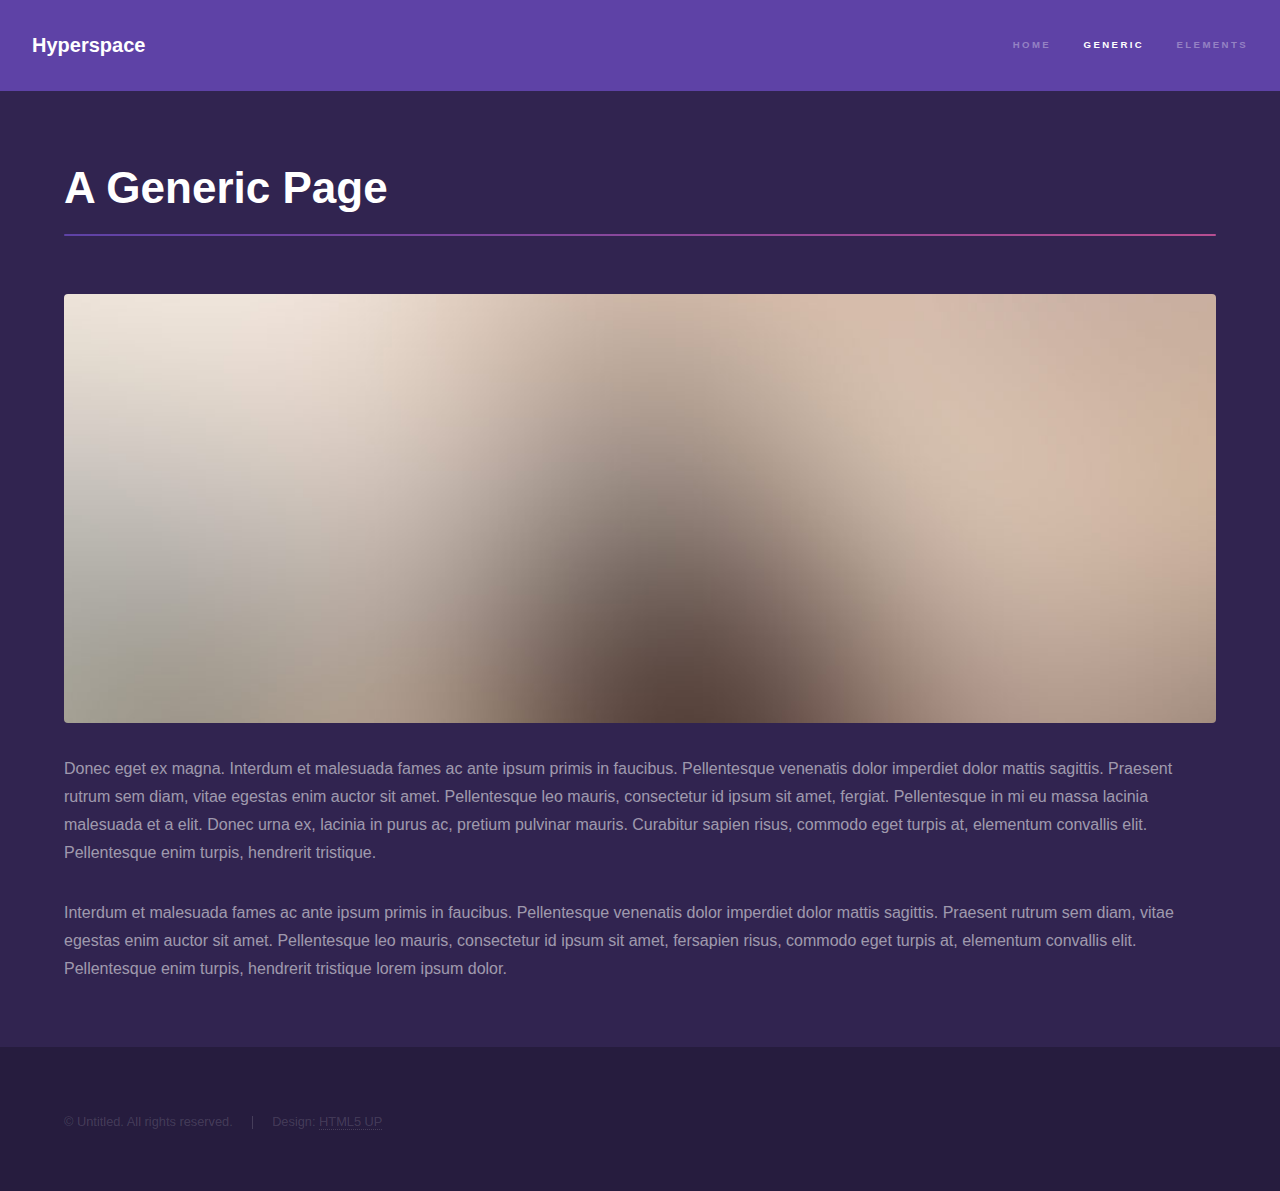
<file: generic.html>
<!DOCTYPE HTML>
<!--
	Hyperspace by HTML5 UP
	html5up.net | @ajlkn
	Free for personal and commercial use under the CCA 3.0 license (html5up.net/license)
-->
<html>
	<head>
		<title>Generic - Hyperspace by HTML5 UP</title>
		<meta charset="utf-8" />
		<meta name="viewport" content="width=device-width, initial-scale=1, user-scalable=no" />
		<link rel="stylesheet" href="assets/css/main.css" />
		<noscript><link rel="stylesheet" href="assets/css/noscript.css" /></noscript>
	</head>
	<body class="is-preload">

		<!-- Header -->
			<header id="header">
				<a href="index.html" class="title">Hyperspace</a>
				<nav>
					<ul>
						<li><a href="index.html">Home</a></li>
						<li><a href="generic.html" class="active">Generic</a></li>
						<li><a href="elements.html">Elements</a></li>
					</ul>
				</nav>
			</header>

		<!-- Wrapper -->
			<div id="wrapper">

				<!-- Main -->
					<section id="main" class="wrapper">
						<div class="inner">
							<h1 class="major">A Generic Page</h1>
							<span class="image fit"><img src="images/pic04.jpg" alt="" /></span>
							<p>Donec eget ex magna. Interdum et malesuada fames ac ante ipsum primis in faucibus. Pellentesque venenatis dolor imperdiet dolor mattis sagittis. Praesent rutrum sem diam, vitae egestas enim auctor sit amet. Pellentesque leo mauris, consectetur id ipsum sit amet, fergiat. Pellentesque in mi eu massa lacinia malesuada et a elit. Donec urna ex, lacinia in purus ac, pretium pulvinar mauris. Curabitur sapien risus, commodo eget turpis at, elementum convallis elit. Pellentesque enim turpis, hendrerit tristique.</p>
							<p>Interdum et malesuada fames ac ante ipsum primis in faucibus. Pellentesque venenatis dolor imperdiet dolor mattis sagittis. Praesent rutrum sem diam, vitae egestas enim auctor sit amet. Pellentesque leo mauris, consectetur id ipsum sit amet, fersapien risus, commodo eget turpis at, elementum convallis elit. Pellentesque enim turpis, hendrerit tristique lorem ipsum dolor.</p>
						</div>
					</section>

			</div>

		<!-- Footer -->
			<footer id="footer" class="wrapper alt">
				<div class="inner">
					<ul class="menu">
						<li>&copy; Untitled. All rights reserved.</li><li>Design: <a href="http://html5up.net">HTML5 UP</a></li>
					</ul>
				</div>
			</footer>

		<!-- Scripts -->
			<script src="assets/js/jquery.min.js"></script>
			<script src="assets/js/jquery.scrollex.min.js"></script>
			<script src="assets/js/jquery.scrolly.min.js"></script>
			<script src="assets/js/browser.min.js"></script>
			<script src="assets/js/breakpoints.min.js"></script>
			<script src="assets/js/util.js"></script>
			<script src="assets/js/main.js"></script>

	</body>
</html>
</file>
<file: assets/css/noscript.css>
/*
	Hyperspace by HTML5 UP
	html5up.net | @ajlkn
	Free for personal and commercial use under the CCA 3.0 license (html5up.net/license)
*/

/* Spotlights */

	.spotlights > section > .image:before {
		opacity: 0 !important;
	}

	.spotlights > section > .content > .inner {
		-moz-transform: none !important;
		-webkit-transform: none !important;
		-ms-transform: none !important;
		transform: none !important;
		opacity: 1 !important;
	}

/* Wrapper */

	.wrapper > .inner {
		opacity: 1 !important;
		-moz-transform: none !important;
		-webkit-transform: none !important;
		-ms-transform: none !important;
		transform: none !important;
	}

/* Sidebar */

	#sidebar > .inner {
		opacity: 1 !important;
	}

	#sidebar nav > ul > li {
		-moz-transform: none !important;
		-webkit-transform: none !important;
		-ms-transform: none !important;
		transform: none !important;
		opacity: 1 !important;
	}
</file>
<file: assets/css/main.css>
@import url(fontawesome-all.min.css);


html, body, div, span, applet, object,
iframe, h1, h2, h3, h4, h5, h6, p, blockquote,
pre, a, abbr, acronym, address, big, cite,
code, del, dfn, em, img, ins, kbd, q, s, samp,
small, strike, strong, sub, sup, tt, var, b,
u, i, center, dl, dt, dd, ol, ul, li, fieldset,
form, label, legend, table, caption, tbody,
tfoot, thead, tr, th, td, article, aside,
canvas, details, embed, figure, figcaption,
footer, header, hgroup, menu, nav, output, ruby,
section, summary, time, mark, audio, video {
	margin: 0;
	padding: 0;
	border: 0;
	font-size: 100%;
	font: inherit;
	vertical-align: baseline;}

article, aside, details, figcaption, figure,
footer, header, hgroup, menu, nav, section {
	display: block;}

body {
	line-height: 1;
}

ol, ul {
	list-style: none;
}

blockquote, q {
	quotes: none;
}

	blockquote:before, blockquote:after, q:before, q:after {
		content: '';
		content: none;
	}

table {
	border-collapse: collapse;
	border-spacing: 0;
}

body {
	-webkit-text-size-adjust: none;
}

mark {
	background-color: transparent;
	color: inherit;
}

input::-moz-focus-inner {
	border: 0;
	padding: 0;
}

input, select, textarea {
	-moz-appearance: none;
	-webkit-appearance: none;
	-ms-appearance: none;
	appearance: none;
}

/* Basic */

	@-ms-viewport {
		width: device-width;
	}

	body {
		-ms-overflow-style: scrollbar;
	}

	@media screen and (max-width: 480px) {

		html, body {
			min-width: 320px;
		}

	}

	html {
		box-sizing: border-box;
	}

	*, *:before, *:after {
		box-sizing: inherit;
	}

	body {
		background: #312450;
	}

		body.is-preload *, body.is-preload *:before, body.is-preload *:after {
			-moz-animation: none !important;
			-webkit-animation: none !important;
			-ms-animation: none !important;
			animation: none !important;
			-moz-transition: none !important;
			-webkit-transition: none !important;
			-ms-transition: none !important;
			transition: none !important;
		}

/* Type */

	body, input, select, textarea {
		color: rgba(255, 255, 255, 0.55);
		font-family: Arial, Helvetica, sans-serif;
		font-size: 16.5pt;
		font-weight: normal;
		line-height: 1.75;
	}

		@media screen and (max-width: 1680px) {

			body, input, select, textarea {
				font-size: 13pt;
			}

		}

		@media screen and (max-width: 1280px) {

			body, input, select, textarea {
				font-size: 12pt;
			}

		}

		@media screen and (max-width: 360px) {

			body, input, select, textarea {
				font-size: 11pt;
			}

		}

	a {
		-moz-transition: color 0.2s ease, border-bottom-color 0.2s ease;
		-webkit-transition: color 0.2s ease, border-bottom-color 0.2s ease;
		-ms-transition: color 0.2s ease, border-bottom-color 0.2s ease;
		transition: color 0.2s ease, border-bottom-color 0.2s ease;
		border-bottom: dotted 1px rgba(255, 255, 255, 0.35);
		color: inherit;
		text-decoration: none;
	}

		a:hover {
			border-bottom-color: transparent;
			color: #ffffff;
		}

	strong, b {
		color: #ffffff;
		font-weight: bold;
	}

	em, i {
		font-style: italic;
	}

	p {
		margin: 0 0 2em 0;
	}

	h1, h2, h3, h4, h5, h6 {
		color: #ffffff;
		font-weight: bold;
		line-height: 1.5;
		margin: 0 0 0.5em 0;
	}

		h1 a, h2 a, h3 a, h4 a, h5 a, h6 a {
			color: inherit;
			text-decoration: none;
		}

	h1 {
		font-size: 2.75em;
	}

		h1.major {
			margin: 0 0 1.3em 0;
			position: relative;
			padding-bottom: 0.35em;
		}

			h1.major:after {
				background-image: -moz-linear-gradient(to right, #5e42a6, #b74e91);
				background-image: -webkit-linear-gradient(to right, #5e42a6, #b74e91);
				background-image: -ms-linear-gradient(to right, #5e42a6, #b74e91);
				background-image: linear-gradient(to right, #5e42a6, #b74e91);
				-moz-transition: max-width 0.2s ease;
				-webkit-transition: max-width 0.2s ease;
				-ms-transition: max-width 0.2s ease;
				transition: max-width 0.2s ease;
				border-radius: 0.2em;
				bottom: 0;
				content: '';
				height: 0.05em;
				position: absolute;
				right: 0;
				width: 100%;
			}

	h2 {
		font-size: 1.75em;
	}

	h3 {
		font-size: 1.1em;
	}

	h4 {
		font-size: 1em;
	}

	h5 {
		font-size: 0.8em;
	}

	h6 {
		font-size: 0.6em;
	}

	@media screen and (max-width: 736px) {

		h1 {
			font-size: 2em;
		}

		h2 {
			font-size: 1.25em;
		}

		h3 {
			font-size: 1em;
		}

		h4 {
			font-size: 0.8em;
		}

		h5 {
			font-size: 0.6em;
		}

		h6 {
			font-size: 0.6em;
		}

	}

	sub {
		font-size: 0.8em;
		position: relative;
		top: 0.5em;
	}

	sup {
		font-size: 0.8em;
		position: relative;
		top: -0.5em;
	}

	blockquote {
		border-left: solid 4px rgba(255, 255, 255, 0.15);
		font-style: italic;
		margin: 0 0 2em 0;
		padding: 0.5em 0 0.5em 2em;
	}

	code {
		background: rgba(255, 255, 255, 0.05);
		border-radius: 0.25em;
		border: solid 1px rgba(255, 255, 255, 0.15);
		font-family: "Courier New", monospace;
		font-size: 0.9em;
		margin: 0 0.25em;
		padding: 0.25em 0.65em;
	}

	pre {
		-webkit-overflow-scrolling: touch;
		font-family: "Courier New", monospace;
		font-size: 0.9em;
		margin: 0 0 2em 0;
	}

		pre code {
			display: block;
			line-height: 1.75em;
			padding: 1em 1.5em;
			overflow-x: auto;
		}

	hr {
		border: 0;
		border-bottom: solid 1px rgba(255, 255, 255, 0.15);
		margin: 2em 0;
	}

		hr.major {
			margin: 3em 0;
		}

	.align-left {
		text-align: left;
	}

	.align-center {
		text-align: center;
	}

	.align-right {
		text-align: right;
	}

/* Row */

	.row {
		display: flex;
		flex-wrap: wrap;
		box-sizing: border-box;
		align-items: stretch;
	}

		.row > * {
			box-sizing: border-box;
		}

		.row.gtr-uniform > * > :last-child {
			margin-bottom: 0;
		}

		.row.aln-left {
			justify-content: flex-start;
		}

		.row.aln-center {
			justify-content: center;
		}

		.row.aln-right {
			justify-content: flex-end;
		}

		.row.aln-top {
			align-items: flex-start;
		}

		.row.aln-middle {
			align-items: center;
		}

		.row.aln-bottom {
			align-items: flex-end;
		}

		.row > .imp {
			order: -1;
		}

		.row > .col-1 {
			width: 8.33333%;
		}

		.row > .off-1 {
			margin-left: 8.33333%;
		}

		.row > .col-2 {
			width: 16.66667%;
		}

		.row > .off-2 {
			margin-left: 16.66667%;
		}

		.row > .col-3 {
			width: 25%;
		}

		.row > .off-3 {
			margin-left: 25%;
		}

		.row > .col-4 {
			width: 33.33333%;
		}

		.row > .off-4 {
			margin-left: 33.33333%;
		}

		.row > .col-5 {
			width: 41.66667%;
		}

		.row > .off-5 {
			margin-left: 41.66667%;
		}

		.row > .col-6 {
			width: 50%;
		}

		.row > .off-6 {
			margin-left: 50%;
		}

		.row > .col-7 {
			width: 58.33333%;
		}

		.row > .off-7 {
			margin-left: 58.33333%;
		}

		.row > .col-8 {
			width: 66.66667%;
		}

		.row > .off-8 {
			margin-left: 66.66667%;
		}

		.row > .col-9 {
			width: 75%;
		}

		.row > .off-9 {
			margin-left: 75%;
		}

		.row > .col-10 {
			width: 83.33333%;
		}

		.row > .off-10 {
			margin-left: 83.33333%;
		}

		.row > .col-11 {
			width: 91.66667%;
		}

		.row > .off-11 {
			margin-left: 91.66667%;
		}

		.row > .col-12 {
			width: 100%;
		}

		.row > .off-12 {
			margin-left: 100%;
		}

		.row.gtr-0 {
			margin-top: 0;
			margin-left: 0em;
		}

			.row.gtr-0 > * {
				padding: 0 0 0 0em;
			}

			.row.gtr-0.gtr-uniform {
				margin-top: 0em;
			}

				.row.gtr-0.gtr-uniform > * {
					padding-top: 0em;
				}

		.row.gtr-25 {
			margin-top: 0;
			margin-left: -0.375em;
		}

			.row.gtr-25 > * {
				padding: 0 0 0 0.375em;
			}

			.row.gtr-25.gtr-uniform {
				margin-top: -0.375em;
			}

				.row.gtr-25.gtr-uniform > * {
					padding-top: 0.375em;
				}

		.row.gtr-50 {
			margin-top: 0;
			margin-left: -0.75em;
		}

			.row.gtr-50 > * {
				padding: 0 0 0 0.75em;
			}

			.row.gtr-50.gtr-uniform {
				margin-top: -0.75em;
			}

				.row.gtr-50.gtr-uniform > * {
					padding-top: 0.75em;
				}

		.row {
			margin-top: 0;
			margin-left: -1.5em;
		}

			.row > * {
				padding: 0 0 0 1.5em;
			}

			.row.gtr-uniform {
				margin-top: -1.5em;
			}

				.row.gtr-uniform > * {
					padding-top: 1.5em;
				}

		.row.gtr-150 {
			margin-top: 0;
			margin-left: -2.25em;
		}

			.row.gtr-150 > * {
				padding: 0 0 0 2.25em;
			}

			.row.gtr-150.gtr-uniform {
				margin-top: -2.25em;
			}

				.row.gtr-150.gtr-uniform > * {
					padding-top: 2.25em;
				}

		.row.gtr-200 {
			margin-top: 0;
			margin-left: -3em;
		}

			.row.gtr-200 > * {
				padding: 0 0 0 3em;
			}

			.row.gtr-200.gtr-uniform {
				margin-top: -3em;
			}

				.row.gtr-200.gtr-uniform > * {
					padding-top: 3em;
				}

		@media screen and (max-width: 1680px) {

			.row {
				display: flex;
				flex-wrap: wrap;
				box-sizing: border-box;
				align-items: stretch;
			}

				.row > * {
					box-sizing: border-box;
				}

				.row.gtr-uniform > * > :last-child {
					margin-bottom: 0;
				}

				.row.aln-left {
					justify-content: flex-start;
				}

				.row.aln-center {
					justify-content: center;
				}

				.row.aln-right {
					justify-content: flex-end;
				}

				.row.aln-top {
					align-items: flex-start;
				}

				.row.aln-middle {
					align-items: center;
				}

				.row.aln-bottom {
					align-items: flex-end;
				}

				.row > .imp-xlarge {
					order: -1;
				}

				.row > .col-1-xlarge {
					width: 8.33333%;
				}

				.row > .off-1-xlarge {
					margin-left: 8.33333%;
				}

				.row > .col-2-xlarge {
					width: 16.66667%;
				}

				.row > .off-2-xlarge {
					margin-left: 16.66667%;
				}

				.row > .col-3-xlarge {
					width: 25%;
				}

				.row > .off-3-xlarge {
					margin-left: 25%;
				}

				.row > .col-4-xlarge {
					width: 33.33333%;
				}

				.row > .off-4-xlarge {
					margin-left: 33.33333%;
				}

				.row > .col-5-xlarge {
					width: 41.66667%;
				}

				.row > .off-5-xlarge {
					margin-left: 41.66667%;
				}

				.row > .col-6-xlarge {
					width: 50%;
				}

				.row > .off-6-xlarge {
					margin-left: 50%;
				}

				.row > .col-7-xlarge {
					width: 58.33333%;
				}

				.row > .off-7-xlarge {
					margin-left: 58.33333%;
				}

				.row > .col-8-xlarge {
					width: 66.66667%;
				}

				.row > .off-8-xlarge {
					margin-left: 66.66667%;
				}

				.row > .col-9-xlarge {
					width: 75%;
				}

				.row > .off-9-xlarge {
					margin-left: 75%;
				}

				.row > .col-10-xlarge {
					width: 83.33333%;
				}

				.row > .off-10-xlarge {
					margin-left: 83.33333%;
				}

				.row > .col-11-xlarge {
					width: 91.66667%;
				}

				.row > .off-11-xlarge {
					margin-left: 91.66667%;
				}

				.row > .col-12-xlarge {
					width: 100%;
				}

				.row > .off-12-xlarge {
					margin-left: 100%;
				}

				.row.gtr-0 {
					margin-top: 0;
					margin-left: 0em;
				}

					.row.gtr-0 > * {
						padding: 0 0 0 0em;
					}

					.row.gtr-0.gtr-uniform {
						margin-top: 0em;
					}

						.row.gtr-0.gtr-uniform > * {
							padding-top: 0em;
						}

				.row.gtr-25 {
					margin-top: 0;
					margin-left: -0.375em;
				}

					.row.gtr-25 > * {
						padding: 0 0 0 0.375em;
					}

					.row.gtr-25.gtr-uniform {
						margin-top: -0.375em;
					}

						.row.gtr-25.gtr-uniform > * {
							padding-top: 0.375em;
						}

				.row.gtr-50 {
					margin-top: 0;
					margin-left: -0.75em;
				}

					.row.gtr-50 > * {
						padding: 0 0 0 0.75em;
					}

					.row.gtr-50.gtr-uniform {
						margin-top: -0.75em;
					}

						.row.gtr-50.gtr-uniform > * {
							padding-top: 0.75em;
						}

				.row {
					margin-top: 0;
					margin-left: -1.5em;
				}

					.row > * {
						padding: 0 0 0 1.5em;
					}

					.row.gtr-uniform {
						margin-top: -1.5em;
					}

						.row.gtr-uniform > * {
							padding-top: 1.5em;
						}

				.row.gtr-150 {
					margin-top: 0;
					margin-left: -2.25em;
				}

					.row.gtr-150 > * {
						padding: 0 0 0 2.25em;
					}

					.row.gtr-150.gtr-uniform {
						margin-top: -2.25em;
					}

						.row.gtr-150.gtr-uniform > * {
							padding-top: 2.25em;
						}

				.row.gtr-200 {
					margin-top: 0;
					margin-left: -3em;
				}

					.row.gtr-200 > * {
						padding: 0 0 0 3em;
					}

					.row.gtr-200.gtr-uniform {
						margin-top: -3em;
					}

						.row.gtr-200.gtr-uniform > * {
							padding-top: 3em;
						}

		}

		@media screen and (max-width: 1280px) {

			.row {
				display: flex;
				flex-wrap: wrap;
				box-sizing: border-box;
				align-items: stretch;
			}

				.row > * {
					box-sizing: border-box;
				}

				.row.gtr-uniform > * > :last-child {
					margin-bottom: 0;
				}

				.row.aln-left {
					justify-content: flex-start;
				}

				.row.aln-center {
					justify-content: center;
				}

				.row.aln-right {
					justify-content: flex-end;
				}

				.row.aln-top {
					align-items: flex-start;
				}

				.row.aln-middle {
					align-items: center;
				}

				.row.aln-bottom {
					align-items: flex-end;
				}

				.row > .imp-large {
					order: -1;
				}

				.row > .col-1-large {
					width: 8.33333%;
				}

				.row > .off-1-large {
					margin-left: 8.33333%;
				}

				.row > .col-2-large {
					width: 16.66667%;
				}

				.row > .off-2-large {
					margin-left: 16.66667%;
				}

				.row > .col-3-large {
					width: 25%;
				}

				.row > .off-3-large {
					margin-left: 25%;
				}

				.row > .col-4-large {
					width: 33.33333%;
				}

				.row > .off-4-large {
					margin-left: 33.33333%;
				}

				.row > .col-5-large {
					width: 41.66667%;
				}

				.row > .off-5-large {
					margin-left: 41.66667%;
				}

				.row > .col-6-large {
					width: 50%;
				}

				.row > .off-6-large {
					margin-left: 50%;
				}

				.row > .col-7-large {
					width: 58.33333%;
				}

				.row > .off-7-large {
					margin-left: 58.33333%;
				}

				.row > .col-8-large {
					width: 66.66667%;
				}

				.row > .off-8-large {
					margin-left: 66.66667%;
				}

				.row > .col-9-large {
					width: 75%;
				}

				.row > .off-9-large {
					margin-left: 75%;
				}

				.row > .col-10-large {
					width: 83.33333%;
				}

				.row > .off-10-large {
					margin-left: 83.33333%;
				}

				.row > .col-11-large {
					width: 91.66667%;
				}

				.row > .off-11-large {
					margin-left: 91.66667%;
				}

				.row > .col-12-large {
					width: 100%;
				}

				.row > .off-12-large {
					margin-left: 100%;
				}

				.row.gtr-0 {
					margin-top: 0;
					margin-left: 0em;
				}

					.row.gtr-0 > * {
						padding: 0 0 0 0em;
					}

					.row.gtr-0.gtr-uniform {
						margin-top: 0em;
					}

						.row.gtr-0.gtr-uniform > * {
							padding-top: 0em;
						}

				.row.gtr-25 {
					margin-top: 0;
					margin-left: -0.375em;
				}

					.row.gtr-25 > * {
						padding: 0 0 0 0.375em;
					}

					.row.gtr-25.gtr-uniform {
						margin-top: -0.375em;
					}

						.row.gtr-25.gtr-uniform > * {
							padding-top: 0.375em;
						}

				.row.gtr-50 {
					margin-top: 0;
					margin-left: -0.75em;
				}

					.row.gtr-50 > * {
						padding: 0 0 0 0.75em;
					}

					.row.gtr-50.gtr-uniform {
						margin-top: -0.75em;
					}

						.row.gtr-50.gtr-uniform > * {
							padding-top: 0.75em;
						}

				.row {
					margin-top: 0;
					margin-left: -1.5em;
				}

					.row > * {
						padding: 0 0 0 1.5em;
					}

					.row.gtr-uniform {
						margin-top: -1.5em;
					}

						.row.gtr-uniform > * {
							padding-top: 1.5em;
						}

				.row.gtr-150 {
					margin-top: 0;
					margin-left: -2.25em;
				}

					.row.gtr-150 > * {
						padding: 0 0 0 2.25em;
					}

					.row.gtr-150.gtr-uniform {
						margin-top: -2.25em;
					}

						.row.gtr-150.gtr-uniform > * {
							padding-top: 2.25em;
						}

				.row.gtr-200 {
					margin-top: 0;
					margin-left: -3em;
				}

					.row.gtr-200 > * {
						padding: 0 0 0 3em;
					}

					.row.gtr-200.gtr-uniform {
						margin-top: -3em;
					}

						.row.gtr-200.gtr-uniform > * {
							padding-top: 3em;
						}

		}

		@media screen and (max-width: 980px) {

			.row {
				display: flex;
				flex-wrap: wrap;
				box-sizing: border-box;
				align-items: stretch;
			}

				.row > * {
					box-sizing: border-box;
				}

				.row.gtr-uniform > * > :last-child {
					margin-bottom: 0;
				}

				.row.aln-left {
					justify-content: flex-start;
				}

				.row.aln-center {
					justify-content: center;
				}

				.row.aln-right {
					justify-content: flex-end;
				}

				.row.aln-top {
					align-items: flex-start;
				}

				.row.aln-middle {
					align-items: center;
				}

				.row.aln-bottom {
					align-items: flex-end;
				}

				.row > .imp-medium {
					order: -1;
				}

				.row > .col-1-medium {
					width: 8.33333%;
				}

				.row > .off-1-medium {
					margin-left: 8.33333%;
				}

				.row > .col-2-medium {
					width: 16.66667%;
				}

				.row > .off-2-medium {
					margin-left: 16.66667%;
				}

				.row > .col-3-medium {
					width: 25%;
				}

				.row > .off-3-medium {
					margin-left: 25%;
				}

				.row > .col-4-medium {
					width: 33.33333%;
				}

				.row > .off-4-medium {
					margin-left: 33.33333%;
				}

				.row > .col-5-medium {
					width: 41.66667%;
				}

				.row > .off-5-medium {
					margin-left: 41.66667%;
				}

				.row > .col-6-medium {
					width: 50%;
				}

				.row > .off-6-medium {
					margin-left: 50%;
				}

				.row > .col-7-medium {
					width: 58.33333%;
				}

				.row > .off-7-medium {
					margin-left: 58.33333%;
				}

				.row > .col-8-medium {
					width: 66.66667%;
				}

				.row > .off-8-medium {
					margin-left: 66.66667%;
				}

				.row > .col-9-medium {
					width: 75%;
				}

				.row > .off-9-medium {
					margin-left: 75%;
				}

				.row > .col-10-medium {
					width: 83.33333%;
				}

				.row > .off-10-medium {
					margin-left: 83.33333%;
				}

				.row > .col-11-medium {
					width: 91.66667%;
				}

				.row > .off-11-medium {
					margin-left: 91.66667%;
				}

				.row > .col-12-medium {
					width: 100%;
				}

				.row > .off-12-medium {
					margin-left: 100%;
				}

				.row.gtr-0 {
					margin-top: 0;
					margin-left: 0em;
				}

					.row.gtr-0 > * {
						padding: 0 0 0 0em;
					}

					.row.gtr-0.gtr-uniform {
						margin-top: 0em;
					}

						.row.gtr-0.gtr-uniform > * {
							padding-top: 0em;
						}

				.row.gtr-25 {
					margin-top: 0;
					margin-left: -0.375em;
				}

					.row.gtr-25 > * {
						padding: 0 0 0 0.375em;
					}

					.row.gtr-25.gtr-uniform {
						margin-top: -0.375em;
					}

						.row.gtr-25.gtr-uniform > * {
							padding-top: 0.375em;
						}

				.row.gtr-50 {
					margin-top: 0;
					margin-left: -0.75em;
				}

					.row.gtr-50 > * {
						padding: 0 0 0 0.75em;
					}

					.row.gtr-50.gtr-uniform {
						margin-top: -0.75em;
					}

						.row.gtr-50.gtr-uniform > * {
							padding-top: 0.75em;
						}

				.row {
					margin-top: 0;
					margin-left: -1.5em;
				}

					.row > * {
						padding: 0 0 0 1.5em;
					}

					.row.gtr-uniform {
						margin-top: -1.5em;
					}

						.row.gtr-uniform > * {
							padding-top: 1.5em;
						}

				.row.gtr-150 {
					margin-top: 0;
					margin-left: -2.25em;
				}

					.row.gtr-150 > * {
						padding: 0 0 0 2.25em;
					}

					.row.gtr-150.gtr-uniform {
						margin-top: -2.25em;
					}

						.row.gtr-150.gtr-uniform > * {
							padding-top: 2.25em;
						}

				.row.gtr-200 {
					margin-top: 0;
					margin-left: -3em;
				}

					.row.gtr-200 > * {
						padding: 0 0 0 3em;
					}

					.row.gtr-200.gtr-uniform {
						margin-top: -3em;
					}

						.row.gtr-200.gtr-uniform > * {
							padding-top: 3em;
						}

		}

		@media screen and (max-width: 736px) {

			.row {
				display: flex;
				flex-wrap: wrap;
				box-sizing: border-box;
				align-items: stretch;
			}

				.row > * {
					box-sizing: border-box;
				}

				.row.gtr-uniform > * > :last-child {
					margin-bottom: 0;
				}

				.row.aln-left {
					justify-content: flex-start;
				}

				.row.aln-center {
					justify-content: center;
				}

				.row.aln-right {
					justify-content: flex-end;
				}

				.row.aln-top {
					align-items: flex-start;
				}

				.row.aln-middle {
					align-items: center;
				}

				.row.aln-bottom {
					align-items: flex-end;
				}

				.row > .imp-small {
					order: -1;
				}

				.row > .col-1-small {
					width: 8.33333%;
				}

				.row > .off-1-small {
					margin-left: 8.33333%;
				}

				.row > .col-2-small {
					width: 16.66667%;
				}

				.row > .off-2-small {
					margin-left: 16.66667%;
				}

				.row > .col-3-small {
					width: 25%;
				}

				.row > .off-3-small {
					margin-left: 25%;
				}

				.row > .col-4-small {
					width: 33.33333%;
				}

				.row > .off-4-small {
					margin-left: 33.33333%;
				}

				.row > .col-5-small {
					width: 41.66667%;
				}

				.row > .off-5-small {
					margin-left: 41.66667%;
				}

				.row > .col-6-small {
					width: 50%;
				}

				.row > .off-6-small {
					margin-left: 50%;
				}

				.row > .col-7-small {
					width: 58.33333%;
				}

				.row > .off-7-small {
					margin-left: 58.33333%;
				}

				.row > .col-8-small {
					width: 66.66667%;
				}

				.row > .off-8-small {
					margin-left: 66.66667%;
				}

				.row > .col-9-small {
					width: 75%;
				}

				.row > .off-9-small {
					margin-left: 75%;
				}

				.row > .col-10-small {
					width: 83.33333%;
				}

				.row > .off-10-small {
					margin-left: 83.33333%;
				}

				.row > .col-11-small {
					width: 91.66667%;
				}

				.row > .off-11-small {
					margin-left: 91.66667%;
				}

				.row > .col-12-small {
					width: 100%;
				}

				.row > .off-12-small {
					margin-left: 100%;
				}

				.row.gtr-0 {
					margin-top: 0;
					margin-left: 0em;
				}

					.row.gtr-0 > * {
						padding: 0 0 0 0em;
					}

					.row.gtr-0.gtr-uniform {
						margin-top: 0em;
					}

						.row.gtr-0.gtr-uniform > * {
							padding-top: 0em;
						}

				.row.gtr-25 {
					margin-top: 0;
					margin-left: -0.375em;
				}

					.row.gtr-25 > * {
						padding: 0 0 0 0.375em;
					}

					.row.gtr-25.gtr-uniform {
						margin-top: -0.375em;
					}

						.row.gtr-25.gtr-uniform > * {
							padding-top: 0.375em;
						}

				.row.gtr-50 {
					margin-top: 0;
					margin-left: -0.75em;
				}

					.row.gtr-50 > * {
						padding: 0 0 0 0.75em;
					}

					.row.gtr-50.gtr-uniform {
						margin-top: -0.75em;
					}

						.row.gtr-50.gtr-uniform > * {
							padding-top: 0.75em;
						}

				.row {
					margin-top: 0;
					margin-left: -1.5em;
				}

					.row > * {
						padding: 0 0 0 1.5em;
					}

					.row.gtr-uniform {
						margin-top: -1.5em;
					}

						.row.gtr-uniform > * {
							padding-top: 1.5em;
						}

				.row.gtr-150 {
					margin-top: 0;
					margin-left: -2.25em;
				}

					.row.gtr-150 > * {
						padding: 0 0 0 2.25em;
					}

					.row.gtr-150.gtr-uniform {
						margin-top: -2.25em;
					}

						.row.gtr-150.gtr-uniform > * {
							padding-top: 2.25em;
						}

				.row.gtr-200 {
					margin-top: 0;
					margin-left: -3em;
				}

					.row.gtr-200 > * {
						padding: 0 0 0 3em;
					}

					.row.gtr-200.gtr-uniform {
						margin-top: -3em;
					}

						.row.gtr-200.gtr-uniform > * {
							padding-top: 3em;
						}

		}

		@media screen and (max-width: 480px) {

			.row {
				display: flex;
				flex-wrap: wrap;
				box-sizing: border-box;
				align-items: stretch;
			}

				.row > * {
					box-sizing: border-box;
				}

				.row.gtr-uniform > * > :last-child {
					margin-bottom: 0;
				}

				.row.aln-left {
					justify-content: flex-start;
				}

				.row.aln-center {
					justify-content: center;
				}

				.row.aln-right {
					justify-content: flex-end;
				}

				.row.aln-top {
					align-items: flex-start;
				}

				.row.aln-middle {
					align-items: center;
				}

				.row.aln-bottom {
					align-items: flex-end;
				}

				.row > .imp-xsmall {
					order: -1;
				}

				.row > .col-1-xsmall {
					width: 8.33333%;
				}

				.row > .off-1-xsmall {
					margin-left: 8.33333%;
				}

				.row > .col-2-xsmall {
					width: 16.66667%;
				}

				.row > .off-2-xsmall {
					margin-left: 16.66667%;
				}

				.row > .col-3-xsmall {
					width: 25%;
				}

				.row > .off-3-xsmall {
					margin-left: 25%;
				}

				.row > .col-4-xsmall {
					width: 33.33333%;
				}

				.row > .off-4-xsmall {
					margin-left: 33.33333%;
				}

				.row > .col-5-xsmall {
					width: 41.66667%;
				}

				.row > .off-5-xsmall {
					margin-left: 41.66667%;
				}

				.row > .col-6-xsmall {
					width: 50%;
				}

				.row > .off-6-xsmall {
					margin-left: 50%;
				}

				.row > .col-7-xsmall {
					width: 58.33333%;
				}

				.row > .off-7-xsmall {
					margin-left: 58.33333%;
				}

				.row > .col-8-xsmall {
					width: 66.66667%;
				}

				.row > .off-8-xsmall {
					margin-left: 66.66667%;
				}

				.row > .col-9-xsmall {
					width: 75%;
				}

				.row > .off-9-xsmall {
					margin-left: 75%;
				}

				.row > .col-10-xsmall {
					width: 83.33333%;
				}

				.row > .off-10-xsmall {
					margin-left: 83.33333%;
				}

				.row > .col-11-xsmall {
					width: 91.66667%;
				}

				.row > .off-11-xsmall {
					margin-left: 91.66667%;
				}

				.row > .col-12-xsmall {
					width: 100%;
				}

				.row > .off-12-xsmall {
					margin-left: 100%;
				}

				.row.gtr-0 {
					margin-top: 0;
					margin-left: 0em;
				}

					.row.gtr-0 > * {
						padding: 0 0 0 0em;
					}

					.row.gtr-0.gtr-uniform {
						margin-top: 0em;
					}

						.row.gtr-0.gtr-uniform > * {
							padding-top: 0em;
						}

				.row.gtr-25 {
					margin-top: 0;
					margin-left: -0.375em;
				}

					.row.gtr-25 > * {
						padding: 0 0 0 0.375em;
					}

					.row.gtr-25.gtr-uniform {
						margin-top: -0.375em;
					}

						.row.gtr-25.gtr-uniform > * {
							padding-top: 0.375em;
						}

				.row.gtr-50 {
					margin-top: 0;
					margin-left: -0.75em;
				}

					.row.gtr-50 > * {
						padding: 0 0 0 0.75em;
					}

					.row.gtr-50.gtr-uniform {
						margin-top: -0.75em;
					}

						.row.gtr-50.gtr-uniform > * {
							padding-top: 0.75em;
						}

				.row {
					margin-top: 0;
					margin-left: -1.5em;
				}

					.row > * {
						padding: 0 0 0 1.5em;
					}

					.row.gtr-uniform {
						margin-top: -1.5em;
					}

						.row.gtr-uniform > * {
							padding-top: 1.5em;
						}

				.row.gtr-150 {
					margin-top: 0;
					margin-left: -2.25em;
				}

					.row.gtr-150 > * {
						padding: 0 0 0 2.25em;
					}

					.row.gtr-150.gtr-uniform {
						margin-top: -2.25em;
					}

						.row.gtr-150.gtr-uniform > * {
							padding-top: 2.25em;
						}

				.row.gtr-200 {
					margin-top: 0;
					margin-left: -3em;
				}

					.row.gtr-200 > * {
						padding: 0 0 0 3em;
					}

					.row.gtr-200.gtr-uniform {
						margin-top: -3em;
					}

						.row.gtr-200.gtr-uniform > * {
							padding-top: 3em;
						}

		}

/* Box */

	.box {
		border-radius: 0.25em;
		border: solid 1px rgba(255, 255, 255, 0.15);
		margin-bottom: 2em;
		padding: 1.5em;
	}

		.box > :last-child,
		.box > :last-child > :last-child,
		.box > :last-child > :last-child > :last-child {
			margin-bottom: 0;
		}

		.box.alt {
			border: 0;
			border-radius: 0;
			padding: 0;
		}

/* Button */

	input[type="submit"],
	input[type="reset"],
	input[type="button"],
	button,
	.button {
		-moz-appearance: none;
		-webkit-appearance: none;
		-ms-appearance: none;
		appearance: none;
		-moz-transition: border-color 0.2s ease;
		-webkit-transition: border-color 0.2s ease;
		-ms-transition: border-color 0.2s ease;
		transition: border-color 0.2s ease;
		background-color: transparent;
		border: solid 1px !important;
		border-color: rgba(255, 255, 255, 0.15) !important;
		border-radius: 3em;
		color: #ffffff !important;
		cursor: pointer;
		display: inline-block;
		font-size: 0.6em;
		font-weight: bold;
		height: calc(4.75em + 2px);
		letter-spacing: 0.25em;
		line-height: 4.75em;
		outline: 0;
		padding: 0 3.75em;
		position: relative;
		text-align: center;
		text-decoration: none;
		text-transform: uppercase;
		white-space: nowrap;
	}

		input[type="submit"]:after,
		input[type="reset"]:after,
		input[type="button"]:after,
		button:after,
		.button:after {
			-moz-transform: scale(0.25);
			-webkit-transform: scale(0.25);
			-ms-transform: scale(0.25);
			transform: scale(0.25);
			pointer-events: none;
			-moz-transition: opacity 0.2s ease, -moz-transform 0.2s ease;
			-webkit-transition: opacity 0.2s ease, -webkit-transform 0.2s ease;
			-ms-transition: opacity 0.2s ease, -ms-transform 0.2s ease;
			transition: opacity 0.2s ease, transform 0.2s ease;
			background: #ffffff;
			border-radius: 3em;
			content: '';
			height: 100%;
			left: 0;
			opacity: 0;
			position: absolute;
			top: 0;
			width: 100%;
		}

		input[type="submit"].icon:before,
		input[type="reset"].icon:before,
		input[type="button"].icon:before,
		button.icon:before,
		.button.icon:before {
			margin-right: 0.75em;
		}

		input[type="submit"].fit,
		input[type="reset"].fit,
		input[type="button"].fit,
		button.fit,
		.button.fit {
			width: 100%;
		}

		input[type="submit"].small,
		input[type="reset"].small,
		input[type="button"].small,
		button.small,
		.button.small {
			font-size: 0.4em;
		}

		input[type="submit"].large,
		input[type="reset"].large,
		input[type="button"].large,
		button.large,
		.button.large {
			font-size: 0.8em;
		}

		input[type="submit"].primary,
		input[type="reset"].primary,
		input[type="button"].primary,
		button.primary,
		.button.primary {
			background-color: #ffffff;
			color: #312450 !important;
		}

			input[type="submit"].primary:after,
			input[type="reset"].primary:after,
			input[type="button"].primary:after,
			button.primary:after,
			.button.primary:after {
				display: none;
			}

		input[type="submit"].disabled, input[type="submit"]:disabled,
		input[type="reset"].disabled,
		input[type="reset"]:disabled,
		input[type="button"].disabled,
		input[type="button"]:disabled,
		button.disabled,
		button:disabled,
		.button.disabled,
		.button:disabled {
			cursor: default;
			opacity: 0.5;
			pointer-events: none;
		}

		input[type="submit"]:hover,
		input[type="reset"]:hover,
		input[type="button"]:hover,
		button:hover,
		.button:hover {
			border-color: rgba(255, 255, 255, 0.55) !important;
		}

			input[type="submit"]:hover:after,
			input[type="reset"]:hover:after,
			input[type="button"]:hover:after,
			button:hover:after,
			.button:hover:after {
				opacity: 0.05;
				-moz-transform: scale(1);
				-webkit-transform: scale(1);
				-ms-transform: scale(1);
				transform: scale(1);
			}

			input[type="submit"]:hover:active,
			input[type="reset"]:hover:active,
			input[type="button"]:hover:active,
			button:hover:active,
			.button:hover:active {
				border-color: #ffffff !important;
			}

				input[type="submit"]:hover:active:after,
				input[type="reset"]:hover:active:after,
				input[type="button"]:hover:active:after,
				button:hover:active:after,
				.button:hover:active:after {
					opacity: 0.1;
				}

/* Features */

	.features {
		display: -moz-flex;
		display: -webkit-flex;
		display: -ms-flex;
		display: flex;
		-moz-flex-wrap: wrap;
		-webkit-flex-wrap: wrap;
		-ms-flex-wrap: wrap;
		flex-wrap: wrap;
		border-radius: 0.25em;
		border: solid 1px rgba(255, 255, 255, 0.15);
		background: rgba(255, 255, 255, 0.05);
		margin: 0 0 2em 0;
	}

		.features section {
			padding: 3.5em 3em 1em 7em ;
			width: 50%;
			border-top: solid 1px rgba(255, 255, 255, 0.15);
			position: relative;
		}

			.features section:nth-child(-n + 2) {
				border-top-width: 0;
			}

			.features section:nth-child(2n) {
				border-left: solid 1px rgba(255, 255, 255, 0.15);
			}

			.features section .icon {
				-moz-transition: opacity 0.5s ease, -moz-transform 0.5s ease;
				-webkit-transition: opacity 0.5s ease, -webkit-transform 0.5s ease;
				-ms-transition: opacity 0.5s ease, -ms-transform 0.5s ease;
				transition: opacity 0.5s ease, transform 0.5s ease;
				-moz-transition-delay: 1s;
				-webkit-transition-delay: 1s;
				-ms-transition-delay: 1s;
				transition-delay: 1s;
				-moz-transform: scale(1);
				-webkit-transform: scale(1);
				-ms-transform: scale(1);
				transform: scale(1);
				position: absolute;
				left: 3em;
				top: 3em;
				opacity: 1;
			}

			.features section:nth-child(1) .icon {
				-moz-transition-delay: 0.15s;
				-webkit-transition-delay: 0.15s;
				-ms-transition-delay: 0.15s;
				transition-delay: 0.15s;
			}

			.features section:nth-child(2) .icon {
				-moz-transition-delay: 0.3s;
				-webkit-transition-delay: 0.3s;
				-ms-transition-delay: 0.3s;
				transition-delay: 0.3s;
			}

			.features section:nth-child(3) .icon {
				-moz-transition-delay: 0.45s;
				-webkit-transition-delay: 0.45s;
				-ms-transition-delay: 0.45s;
				transition-delay: 0.45s;
			}

			.features section:nth-child(4) .icon {
				-moz-transition-delay: 0.6s;
				-webkit-transition-delay: 0.6s;
				-ms-transition-delay: 0.6s;
				transition-delay: 0.6s;
			}

			.features section:nth-child(5) .icon {
				-moz-transition-delay: 0.75s;
				-webkit-transition-delay: 0.75s;
				-ms-transition-delay: 0.75s;
				transition-delay: 0.75s;
			}

			.features section:nth-child(6) .icon {
				-moz-transition-delay: 0.9s;
				-webkit-transition-delay: 0.9s;
				-ms-transition-delay: 0.9s;
				transition-delay: 0.9s;
			}

			.features section:nth-child(7) .icon {
				-moz-transition-delay: 1.05s;
				-webkit-transition-delay: 1.05s;
				-ms-transition-delay: 1.05s;
				transition-delay: 1.05s;
			}

			.features section:nth-child(8) .icon {
				-moz-transition-delay: 1.2s;
				-webkit-transition-delay: 1.2s;
				-ms-transition-delay: 1.2s;
				transition-delay: 1.2s;
			}

			.features section:nth-child(9) .icon {
				-moz-transition-delay: 1.35s;
				-webkit-transition-delay: 1.35s;
				-ms-transition-delay: 1.35s;
				transition-delay: 1.35s;
			}

			.features section:nth-child(10) .icon {
				-moz-transition-delay: 1.5s;
				-webkit-transition-delay: 1.5s;
				-ms-transition-delay: 1.5s;
				transition-delay: 1.5s;
			}

			.features section:nth-child(11) .icon {
				-moz-transition-delay: 1.65s;
				-webkit-transition-delay: 1.65s;
				-ms-transition-delay: 1.65s;
				transition-delay: 1.65s;
			}

			.features section:nth-child(12) .icon {
				-moz-transition-delay: 1.8s;
				-webkit-transition-delay: 1.8s;
				-ms-transition-delay: 1.8s;
				transition-delay: 1.8s;
			}

			.features section:nth-child(13) .icon {
				-moz-transition-delay: 1.95s;
				-webkit-transition-delay: 1.95s;
				-ms-transition-delay: 1.95s;
				transition-delay: 1.95s;
			}

			.features section:nth-child(14) .icon {
				-moz-transition-delay: 2.1s;
				-webkit-transition-delay: 2.1s;
				-ms-transition-delay: 2.1s;
				transition-delay: 2.1s;
			}

			.features section:nth-child(15) .icon {
				-moz-transition-delay: 2.25s;
				-webkit-transition-delay: 2.25s;
				-ms-transition-delay: 2.25s;
				transition-delay: 2.25s;
			}

			.features section:nth-child(16) .icon {
				-moz-transition-delay: 2.4s;
				-webkit-transition-delay: 2.4s;
				-ms-transition-delay: 2.4s;
				transition-delay: 2.4s;
			}

			.features section:nth-child(17) .icon {
				-moz-transition-delay: 2.55s;
				-webkit-transition-delay: 2.55s;
				-ms-transition-delay: 2.55s;
				transition-delay: 2.55s;
			}

			.features section:nth-child(18) .icon {
				-moz-transition-delay: 2.7s;
				-webkit-transition-delay: 2.7s;
				-ms-transition-delay: 2.7s;
				transition-delay: 2.7s;
			}

			.features section:nth-child(19) .icon {
				-moz-transition-delay: 2.85s;
				-webkit-transition-delay: 2.85s;
				-ms-transition-delay: 2.85s;
				transition-delay: 2.85s;
			}

			.features section:nth-child(20) .icon {
				-moz-transition-delay: 3s;
				-webkit-transition-delay: 3s;
				-ms-transition-delay: 3s;
				transition-delay: 3s;
			}

		.features.inactive section .icon {
			-moz-transform: scale(0.5);
			-webkit-transform: scale(0.5);
			-ms-transform: scale(0.5);
			transform: scale(0.5);
			opacity: 0;
		}

		@media screen and (max-width: 980px) {

			.features {
				display: block;
			}

				.features section {
					border-top-width: 1px !important;
					border-left-width: 0 !important;
					width: 100%;
				}

					.features section:first-child {
						border-top-width: 0 !important;
					}

		}

		@media screen and (max-width: 736px) {

			.features section {
				padding: 2.5em 1.5em 0.1em 5.5em ;
			}

				.features section .icon {
					left: 1.5em;
					top: 2em;
				}

		}

		@media screen and (max-width: 480px) {

			.features section {
				padding: 2em 1.5em 0.1em 1.5em ;
			}

				.features section .icon {
					left: 0;
					position: relative;
					top: 0;
				}

		}

/* Form */

	form {
		margin: 0 0 2em 0;
	}

		form > :last-child {
			margin-bottom: 0;
		}

		form > .fields {
			display: -moz-flex;
			display: -webkit-flex;
			display: -ms-flex;
			display: flex;
			-moz-flex-wrap: wrap;
			-webkit-flex-wrap: wrap;
			-ms-flex-wrap: wrap;
			flex-wrap: wrap;
			width: calc(100% + 3em);
			margin: -1.5em 0 2em -1.5em;
		}

			form > .fields > .field {
				-moz-flex-grow: 0;
				-webkit-flex-grow: 0;
				-ms-flex-grow: 0;
				flex-grow: 0;
				-moz-flex-shrink: 0;
				-webkit-flex-shrink: 0;
				-ms-flex-shrink: 0;
				flex-shrink: 0;
				padding: 1.5em 0 0 1.5em;
				width: calc(100% - 1.5em);
			}

				form > .fields > .field.half {
					width: calc(50% - 0.75em);
				}

				form > .fields > .field.third {
					width: calc(100%/3 - 0.5em);
				}

				form > .fields > .field.quarter {
					width: calc(25% - 0.375em);
				}

		@media screen and (max-width: 480px) {

			form > .fields {
				width: calc(100% + 3em);
				margin: -1.5em 0 2em -1.5em;
			}

				form > .fields > .field {
					padding: 1.5em 0 0 1.5em;
					width: calc(100% - 1.5em);
				}

					form > .fields > .field.half {
						width: calc(100% - 1.5em);
					}

					form > .fields > .field.third {
						width: calc(100% - 1.5em);
					}

					form > .fields > .field.quarter {
						width: calc(100% - 1.5em);
					}

		}

	label {
		color: #ffffff;
		font-weight: bold;
		line-height: 1.5;
		margin: 0 0 0.7em 0;
		display: block;
		font-size: 1.1em;
	}

	input[type="text"],
	input[type="password"],
	input[type="email"],
	input[type="tel"],
	select,
	textarea {
		-moz-appearance: none;
		-webkit-appearance: none;
		-ms-appearance: none;
		appearance: none;
		background: rgba(255, 255, 255, 0.05);
		border-radius: 0.25em;
		border: none;
		border: solid 1px rgba(255, 255, 255, 0.15);
		color: inherit;
		display: block;
		outline: 0;
		padding: 0 1em;
		text-decoration: none;
		width: 100%;
	}

		input[type="text"]:invalid,
		input[type="password"]:invalid,
		input[type="email"]:invalid,
		input[type="tel"]:invalid,
		select:invalid,
		textarea:invalid {
			box-shadow: none;
		}

		input[type="text"]:focus,
		input[type="password"]:focus,
		input[type="email"]:focus,
		input[type="tel"]:focus,
		select:focus,
		textarea:focus {
			border-color: #ffffff;
			box-shadow: 0 0 0 1px #ffffff;
		}

	select {
		background-image: url("data:image/svg+xml;charset=utf8,%3Csvg xmlns='http://www.w3.org/2000/svg' width='40' height='40' preserveAspectRatio='none' viewBox='0 0 40 40'%3E%3Cpath d='M9.4,12.3l10.4,10.4l10.4-10.4c0.2-0.2,0.5-0.4,0.9-0.4c0.3,0,0.6,0.1,0.9,0.4l3.3,3.3c0.2,0.2,0.4,0.5,0.4,0.9 c0,0.4-0.1,0.6-0.4,0.9L20.7,31.9c-0.2,0.2-0.5,0.4-0.9,0.4c-0.3,0-0.6-0.1-0.9-0.4L4.3,17.3c-0.2-0.2-0.4-0.5-0.4-0.9 c0-0.4,0.1-0.6,0.4-0.9l3.3-3.3c0.2-0.2,0.5-0.4,0.9-0.4S9.1,12.1,9.4,12.3z' fill='rgba(255, 255, 255, 0.15)' /%3E%3C/svg%3E");
		background-size: 1.25rem;
		background-repeat: no-repeat;
		background-position: calc(100% - 1rem) center;
		height: 2.75em;
		padding-right: 2.75em;
		text-overflow: ellipsis;
	}

		select option {
			color: #ffffff;
			background: #312450;
		}

		select:focus::-ms-value {
			background-color: transparent;
		}

		select::-ms-expand {
			display: none;
		}

	input[type="text"],
	input[type="password"],
	input[type="email"],
	select {
		height: 2.75em;
	}

	textarea {
		padding: 0.75em 1em;
	}

		body.is-ie textarea {
			min-height: 10em;
		}

	input[type="checkbox"],
	input[type="radio"] {
		-moz-appearance: none;
		-webkit-appearance: none;
		-ms-appearance: none;
		appearance: none;
		display: block;
		float: left;
		margin-right: -2em;
		opacity: 0;
		width: 1em;
		z-index: -1;
	}

		input[type="checkbox"] + label,
		input[type="radio"] + label {
			text-decoration: none;
			color: rgba(255, 255, 255, 0.55);
			cursor: pointer;
			display: inline-block;
			font-size: 1em;
			font-weight: normal;
			padding-left: 2.4em;
			padding-right: 0.75em;
			position: relative;
		}

			input[type="checkbox"] + label:before,
			input[type="radio"] + label:before {
				-moz-osx-font-smoothing: grayscale;
				-webkit-font-smoothing: antialiased;
				display: inline-block;
				font-style: normal;
				font-variant: normal;
				text-rendering: auto;
				line-height: 1;
				text-transform: none !important;
				font-family: 'Font Awesome 5 Free';
				font-weight: 900;
			}

			input[type="checkbox"] + label:before,
			input[type="radio"] + label:before {
				background: rgba(255, 255, 255, 0.05);
				border-radius: 0.25em;
				border: solid 1px rgba(255, 255, 255, 0.15);
				content: '';
				display: inline-block;
				font-size: 0.8em;
				height: 2.0625em;
				left: 0;
				line-height: 2.0625em;
				position: absolute;
				text-align: center;
				top: 0;
				width: 2.0625em;
			}

		input[type="checkbox"]:checked + label:before,
		input[type="radio"]:checked + label:before {
			background: #ffffff;
			border-color: #ffffff;
			color: #b74e91;
			content: '\f00c';
		}

		input[type="checkbox"]:focus + label:before,
		input[type="radio"]:focus + label:before {
			border-color: #ffffff;
			box-shadow: 0 0 0 1px #ffffff;
		}

	input[type="checkbox"] + label:before {
		border-radius: 0.25em;
	}

	input[type="radio"] + label:before {
		border-radius: 100%;
	}

	::-webkit-input-placeholder {
		color: rgba(255, 255, 255, 0.35) !important;
		opacity: 1.0;
	}

	:-moz-placeholder {
		color: rgba(255, 255, 255, 0.35) !important;
		opacity: 1.0;
	}

	::-moz-placeholder {
		color: rgba(255, 255, 255, 0.35) !important;
		opacity: 1.0;
	}

	:-ms-input-placeholder {
		color: rgba(255, 255, 255, 0.35) !important;
		opacity: 1.0;
	}

/* Icon */

	.icon {
		text-decoration: none;
		border-bottom: none;
		position: relative;
	}

		.icon:before {
			-moz-osx-font-smoothing: grayscale;
			-webkit-font-smoothing: antialiased;
			display: inline-block;
			font-style: normal;
			font-variant: normal;
			text-rendering: auto;
			line-height: 1;
			text-transform: none !important;
			font-family: 'Font Awesome 5 Free';
			font-weight: 400;
		}

		.icon > .label {
			display: none;
		}

		.icon:before {
			line-height: inherit;
		}

		.icon.solid:before {
			font-weight: 900;
		}

		.icon.brands:before {
			font-family: 'Font Awesome 5 Brands';
		}

		.icon.major {
			width: 2.5em;
			height: 2.5em;
			display: block;
			background: #ffffff;
			border-radius: 100%;
			color: #312450;
			text-align: center;
			line-height: 2.5em;
			margin: 0 0 1.3em 0;
		}

			.icon.major:before {
				font-size: 1.25em;
			}

				.wrapper.style1 .icon.major:before {
					color: #5e42a6;
				}

				.wrapper.style1-alt .icon.major:before {
					color: #493382;
				}

				.wrapper.style2 .icon.major:before {
					color: #5052b5;
				}

				.wrapper.style2-alt .icon.major:before {
					color: #3e4094;
				}

				.wrapper.style3 .icon.major:before {
					color: #b74e91;
				}

				.wrapper.style3-alt .icon.major:before {
					color: #953d75;
				}

/* Image */

	.image {
		border-radius: 0.25em;
		border: 0;
		display: inline-block;
		position: relative;
	}

		.image img {
			border-radius: 0.25em;
			display: block;
		}

		.image.left, .image.right {
			max-width: 40%;
		}

			.image.left img, .image.right img {
				width: 100%;
			}

		.image.left {
			float: left;
			margin: 0 1.5em 1em 0;
			top: 0.25em;
		}

		.image.right {
			float: right;
			margin: 0 0 1em 1.5em;
			top: 0.25em;
		}

		.image.fit {
			display: block;
			margin: 0 0 2em 0;
			width: 100%;
		}

			.image.fit img {
				width: 100%;
			}

		.image.main {
			display: block;
			margin: 0 0 3em 0;
			width: 100%;
		}

			.image.main img {
				width: 100%;
			}

/* List */

	ol {
		list-style: decimal;
		margin: 0 0 2em 0;
		padding-left: 1.25em;
	}

		ol li {
			padding-left: 0.25em;
		}

	ul {
		list-style: disc;
		margin: 0 0 2em 0;
		padding-left: 1em;
	}

		ul li {
			padding-left: 0.5em;
		}

		ul.alt {
			list-style: none;
			padding-left: 0;
		}

			ul.alt li {
				border-top: solid 1px rgba(255, 255, 255, 0.15);
				padding: 0.5em 0;
			}

				ul.alt li:first-child {
					border-top: 0;
					padding-top: 0;
				}

	dl {
		margin: 0 0 2em 0;
	}

		dl dt {
			display: block;
			font-weight: bold;
			margin: 0 0 1em 0;
		}

		dl dd {
			margin-left: 2em;
		}

/* Actions */

	ul.actions {
		display: -moz-flex;
		display: -webkit-flex;
		display: -ms-flex;
		display: flex;
		cursor: default;
		list-style: none;
		margin-left: -1em;
		padding-left: 0;
	}

		ul.actions li {
			padding: 0 0 0 1em;
			vertical-align: middle;
		}

		ul.actions.special {
			-moz-justify-content: center;
			-webkit-justify-content: center;
			-ms-justify-content: center;
			justify-content: center;
			width: 100%;
			margin-left: 0;
		}

			ul.actions.special li:first-child {
				padding-left: 0;
			}

		ul.actions.stacked {
			-moz-flex-direction: column;
			-webkit-flex-direction: column;
			-ms-flex-direction: column;
			flex-direction: column;
			margin-left: 0;
		}

			ul.actions.stacked li {
				padding: 1.3em 0 0 0;
			}

				ul.actions.stacked li:first-child {
					padding-top: 0;
				}

		ul.actions.fit {
			width: calc(100% + 1em);
		}

			ul.actions.fit li {
				-moz-flex-grow: 1;
				-webkit-flex-grow: 1;
				-ms-flex-grow: 1;
				flex-grow: 1;
				-moz-flex-shrink: 1;
				-webkit-flex-shrink: 1;
				-ms-flex-shrink: 1;
				flex-shrink: 1;
				width: 100%;
			}

				ul.actions.fit li > * {
					width: 100%;
				}

			ul.actions.fit.stacked {
				width: 100%;
			}

		@media screen and (max-width: 480px) {

			ul.actions:not(.fixed) {
				-moz-flex-direction: column;
				-webkit-flex-direction: column;
				-ms-flex-direction: column;
				flex-direction: column;
				margin-left: 0;
				width: 100% !important;
			}

				ul.actions:not(.fixed) li {
					-moz-flex-grow: 1;
					-webkit-flex-grow: 1;
					-ms-flex-grow: 1;
					flex-grow: 1;
					-moz-flex-shrink: 1;
					-webkit-flex-shrink: 1;
					-ms-flex-shrink: 1;
					flex-shrink: 1;
					padding: 1em 0 0 0;
					text-align: center;
					width: 100%;
				}

					ul.actions:not(.fixed) li > * {
						width: 100%;
					}

					ul.actions:not(.fixed) li:first-child {
						padding-top: 0;
					}

					ul.actions:not(.fixed) li input[type="submit"],
					ul.actions:not(.fixed) li input[type="reset"],
					ul.actions:not(.fixed) li input[type="button"],
					ul.actions:not(.fixed) li button,
					ul.actions:not(.fixed) li .button {
						width: 100%;
					}

						ul.actions:not(.fixed) li input[type="submit"].icon:before,
						ul.actions:not(.fixed) li input[type="reset"].icon:before,
						ul.actions:not(.fixed) li input[type="button"].icon:before,
						ul.actions:not(.fixed) li button.icon:before,
						ul.actions:not(.fixed) li .button.icon:before {
							margin-left: -0.5rem;
						}

		}

/* Contact */

	ul.contact {
		list-style: none;
		padding: 0;
	}

		ul.contact > li {
			padding: 0;
			margin: 1.5em 0 0 0;
		}

			ul.contact > li:first-child {
				margin-top: 0;
			}

/* Icons */

	ul.icons {
		cursor: default;
		list-style: none;
		padding-left: 0;
	}

		ul.icons li {
			display: inline-block;
			padding: 0 0.75em 0 0;
		}

			ul.icons li:last-child {
				padding-right: 0;
			}

			ul.icons li > a, ul.icons li > span {
				border: 0;
			}

				ul.icons li > a .label, ul.icons li > span .label {
					display: none;
				}

/* Menu */

	ul.menu {
		list-style: none;
		padding: 0;
	}

		ul.menu > li {
			border-left: solid 1px rgba(255, 255, 255, 0.15);
			display: inline-block;
			line-height: 1;
			margin-left: 1.5em;
			padding: 0 0 0 1.5em;
		}

			ul.menu > li:first-child {
				border-left: 0;
				margin: 0;
				padding-left: 0;
			}

		@media screen and (max-width: 480px) {

			ul.menu > li {
				border-left: 0;
				display: block;
				line-height: inherit;
				margin: 0.5em 0 0 0;
				padding-left: 0;
			}

		}

/* Section/Article */

	section.special, article.special {
		text-align: center;
	}

	header p {
		color: rgba(255, 255, 255, 0.35);
		position: relative;
		margin: 0 0 1.5em 0;
	}

	header h2 + p {
		font-size: 1.25em;
		margin-top: -1em;
		line-height: 1.5em;
	}

	header h3 + p {
		font-size: 1.1em;
		margin-top: -0.8em;
		line-height: 1.5em;
	}

	header h4 + p,
	header h5 + p,
	header h6 + p {
		font-size: 0.9em;
		margin-top: -0.6em;
		line-height: 1.5em;
	}

/* Split */

	.split {
		display: -moz-flex;
		display: -webkit-flex;
		display: -ms-flex;
		display: flex;
	}

		.split > * {
			width: calc(50% - 2.5em);
		}

		.split > :nth-child(2n - 1) {
			padding-right: 2.5em;
			border-right: solid 1px rgba(255, 255, 255, 0.15);
		}

		.split > :nth-child(2n) {
			padding-left: 2.5em;
		}

		.split.style1 > :nth-child(2n - 1) {
			width: calc(66.66666% - 2.5em);
		}

		.split.style1 > :nth-child(2n) {
			width: calc(33.33333% - 2.5em);
		}

		@media screen and (max-width: 1680px) {

			.split > * {
				width: calc(50% - 2em);
			}

			.split > :nth-child(2n - 1) {
				padding-right: 2em;
			}

			.split > :nth-child(2n) {
				padding-left: 2em;
			}

			.split.style1 > :nth-child(2n - 1) {
				width: calc(66.66666% - 2em);
			}

			.split.style1 > :nth-child(2n) {
				width: calc(33.33333% - 2em);
			}

		}

		@media screen and (max-width: 980px) {

			.split {
				display: block;
			}

				.split > * {
					border-top: solid 1px rgba(255, 255, 255, 0.15);
					margin: 4em 0 0 0;
					padding: 4em 0 0 0;
					width: 100% !important;
				}

				.split > :nth-child(2n - 1) {
					border-right: 0;
					padding-right: 0;
				}

				.split > :nth-child(2n) {
					padding-left: 0;
				}

				.split > :first-child {
					border-top: 0;
					margin-top: 0;
					padding-top: 0;
				}

		}

		@media screen and (max-width: 736px) {

			.split > * {
				margin: 3em 0 0 0;
				padding: 3em 0 0 0;
			}

		}

/* Spotlights */

	.spotlights > section {
		display: -moz-flex;
		display: -webkit-flex;
		display: -ms-flex;
		display: flex;
		-moz-flex-direction: row;
		-webkit-flex-direction: row;
		-ms-flex-direction: row;
		flex-direction: row;
		min-height: 22.5em;
	}

		body.is-ie .spotlights > section {
			min-height: 0;
		}

		.spotlights > section > .image {
			background-position: center center;
			background-size: cover;
			border-radius: 0;
			display: block;
			position: relative;
			width: 25em;
		}

			.spotlights > section > .image img {
				border-radius: 0;
				display: block;
			}

			.spotlights > section > .image:before {
				-moz-transition: opacity 1s ease;
				-webkit-transition: opacity 1s ease;
				-ms-transition: opacity 1s ease;
				transition: opacity 1s ease;
				background: rgba(49, 36, 80, 0.9);
				content: '';
				display: block;
				height: 100%;
				left: 0;
				opacity: 0;
				position: absolute;
				top: 0;
				width: 100%;
			}

		.spotlights > section > .content {
			padding: 4em 5em 2em 5em ;
			display: -moz-flex;
			display: -webkit-flex;
			display: -ms-flex;
			display: flex;
			-moz-flex-direction: column;
			-webkit-flex-direction: column;
			-ms-flex-direction: column;
			flex-direction: column;
			-moz-justify-content: center;
			-webkit-justify-content: center;
			-ms-justify-content: center;
			justify-content: center;
			width: 50em;
			-ms-flex: 1;
		}

			.spotlights > section > .content > .inner {
				-moz-transform: translateX(0) translateY(0);
				-webkit-transform: translateX(0) translateY(0);
				-ms-transform: translateX(0) translateY(0);
				transform: translateX(0) translateY(0);
				-moz-transition: opacity 1s ease, -moz-transform 1s ease;
				-webkit-transition: opacity 1s ease, -webkit-transform 1s ease;
				-ms-transition: opacity 1s ease, -ms-transform 1s ease;
				transition: opacity 1s ease, transform 1s ease;
				opacity: 1;
			}

		.spotlights > section:nth-child(2) {
			background-color: rgba(0, 0, 0, 0.05);
		}

		.spotlights > section:nth-child(3) {
			background-color: rgba(0, 0, 0, 0.1);
		}

		.spotlights > section.inactive > .image:before,
		body.is-preload .spotlights > section > .image:before {
			opacity: 1;
		}

		.spotlights > section.inactive > .content > .inner,
		body.is-preload .spotlights > section > .content > .inner {
			-moz-transform: translateX(-1em);
			-webkit-transform: translateX(-1em);
			-ms-transform: translateX(-1em);
			transform: translateX(-1em);
			opacity: 0;
		}

		@media screen and (max-width: 1680px) {

			.spotlights > section > .content {
				padding: 4em 4em 2em 4em ;
			}

		}

		@media screen and (max-width: 980px) {

			.spotlights > section {
				display: block;
			}

				.spotlights > section > .image {
					width: 100%;
					height: 50vh;
				}

				.spotlights > section > .content {
					width: 100%;
				}

				.spotlights > section.inactive > .content > .inner,
				body.is-preload .spotlights > section > .content > .inner {
					-moz-transform: translateY(1em);
					-webkit-transform: translateY(1em);
					-ms-transform: translateY(1em);
					transform: translateY(1em);
				}

		}

		@media screen and (max-width: 736px) {

			.spotlights > section > .image {
				height: 50vh;
				min-height: 15em;
			}

			.spotlights > section > .content {
				padding: 3em 2em 1em 2em ;
			}

		}

/* Table */

	.table-wrapper {
		-webkit-overflow-scrolling: touch;
		overflow-x: auto;
	}

	table {
		margin: 0 0 2em 0;
		width: 100%;
	}

		table tbody tr {
			border: solid 1px rgba(255, 255, 255, 0.15);
			border-left: 0;
			border-right: 0;
		}

			table tbody tr:nth-child(2n + 1) {
				background-color: rgba(255, 255, 255, 0.05);
			}

		table td {
			padding: 0.75em 0.75em;
		}

		table th {
			color: #ffffff;
			font-size: 1em;
			font-weight: bold;
			padding: 0 0.75em 0.75em 0.75em;
			text-align: left;
		}

		table thead {
			border-bottom: solid 2px rgba(255, 255, 255, 0.15);
		}

		table tfoot {
			border-top: solid 2px rgba(255, 255, 255, 0.15);
		}

		table.alt {
			border-collapse: separate;
		}

			table.alt tbody tr td {
				border: solid 1px rgba(255, 255, 255, 0.15);
				border-left-width: 0;
				border-top-width: 0;
			}

				table.alt tbody tr td:first-child {
					border-left-width: 1px;
				}

			table.alt tbody tr:first-child td {
				border-top-width: 1px;
			}

			table.alt thead {
				border-bottom: 0;
			}

			table.alt tfoot {
				border-top: 0;
			}

/* Wrapper */

	.wrapper {
		position: relative;
	}

		.wrapper > .inner {
			padding: 5em 5em 3em 5em ;
			max-width: 100%;
			width: 75em;
		}

			@media screen and (max-width: 1680px) {

				.wrapper > .inner {
					padding: 4em 4em 2em 4em ;
				}

			}

			@media screen and (max-width: 1280px) {

				.wrapper > .inner {
					width: 100%;
				}

			}

			@media screen and (max-width: 736px) {

				.wrapper > .inner {
					padding: 3em 2em 1em 2em ;
				}

			}

		.wrapper.alt {
			background-color: #261c3e;
		}

		.wrapper.style1 {
			background-color: #5e42a6;
		}

		.wrapper.style1-alt {
			background-color: #493382;
		}

		.wrapper.style2 {
			background-color: #5052b5;
		}

		.wrapper.style2-alt {
			background-color: #3e4094;
		}

		.wrapper.style3 {
			background-color: #b74e91;
		}

		.wrapper.style3-alt {
			background-color: #953d75;
		}

		.wrapper.fullscreen {
			display: -moz-flex;
			display: -webkit-flex;
			display: -ms-flex;
			display: flex;
			-moz-flex-direction: column;
			-webkit-flex-direction: column;
			-ms-flex-direction: column;
			flex-direction: column;
			-moz-justify-content: center;
			-webkit-justify-content: center;
			-ms-justify-content: center;
			justify-content: center;
			min-height: 100vh;
		}

			body.is-ie .wrapper.fullscreen {
				height: 100vh;
			}

			@media screen and (max-width: 1280px) {

				.wrapper.fullscreen {
					min-height: calc(100vh - 2.5em);
				}

					body.is-ie .wrapper.fullscreen {
						height: calc(100vh - 2.5em);
					}

			}

			@media screen and (max-width: 736px) {

				.wrapper.fullscreen {
					padding: 2em 0;
					min-height: 0;
				}

					body.is-ie .wrapper.fullscreen {
						height: auto;
					}

			}

		.wrapper.fade-up > .inner {
			-moz-transform: translateY(0);
			-webkit-transform: translateY(0);
			-ms-transform: translateY(0);
			transform: translateY(0);
			-moz-transition: opacity 1s ease, -moz-transform 1s ease;
			-webkit-transition: opacity 1s ease, -webkit-transform 1s ease;
			-ms-transition: opacity 1s ease, -ms-transform 1s ease;
			transition: opacity 1s ease, transform 1s ease;
			opacity: 1.0;
		}

		.wrapper.fade-up.inactive > .inner,
		body.is-preload .wrapper.fade-up > .inner {
			opacity: 0;
			-moz-transform: translateY(1em);
			-webkit-transform: translateY(1em);
			-ms-transform: translateY(1em);
			transform: translateY(1em);
		}

		.wrapper.fade-down > .inner {
			-moz-transform: translateY(0);
			-webkit-transform: translateY(0);
			-ms-transform: translateY(0);
			transform: translateY(0);
			-moz-transition: opacity 1s ease, -moz-transform 1s ease;
			-webkit-transition: opacity 1s ease, -webkit-transform 1s ease;
			-ms-transition: opacity 1s ease, -ms-transform 1s ease;
			transition: opacity 1s ease, transform 1s ease;
			opacity: 1.0;
		}

		.wrapper.fade-down.inactive > .inner,
		body.is-preload .wrapper.fade-down > .inner {
			opacity: 0;
			-moz-transform: translateY(-1em);
			-webkit-transform: translateY(-1em);
			-ms-transform: translateY(-1em);
			transform: translateY(-1em);
		}

		.wrapper.fade > .inner {
			-moz-transition: opacity 1s ease;
			-webkit-transition: opacity 1s ease;
			-ms-transition: opacity 1s ease;
			transition: opacity 1s ease;
			opacity: 1.0;
		}

		.wrapper.fade.inactive > .inner,
		body.is-preload .wrapper.fade > .inner {
			opacity: 0;
		}

/* Header */

	#header {
		display: -moz-flex;
		display: -webkit-flex;
		display: -ms-flex;
		display: flex;
		background-color: #5e42a6;
		cursor: default;
		padding: 1.75em 2em;
	}

		#header > .title {
			border: 0;
			color: #ffffff;
			display: block;
			font-size: 1.25em;
			font-weight: bold;
		}

		#header > nav {
			-moz-flex: 1;
			-webkit-flex: 1;
			-ms-flex: 1;
			flex: 1;
			text-align: right;
		}

			#header > nav > ul {
				margin: 0;
				padding: 0;
			}

				#header > nav > ul > li {
					display: inline-block;
					margin-left: 1.75em;
					padding: 0;
					vertical-align: middle;
				}

					#header > nav > ul > li:first-child {
						margin-left: 0;
					}

					#header > nav > ul > li a {
						border: 0;
						color: rgba(255, 255, 255, 0.35);
						display: inline-block;
						font-size: 0.6em;
						font-weight: bold;
						letter-spacing: 0.25em;
						text-transform: uppercase;
					}

						#header > nav > ul > li a:hover {
							color: rgba(255, 255, 255, 0.55);
						}

						#header > nav > ul > li a.active {
							color: #ffffff;
						}

		@media screen and (max-width: 736px) {

			#header {
				padding: 1em 2em;
			}

		}

		@media screen and (max-width: 480px) {

			#header {
				display: block;
				padding: 0 2em;
				text-align: left;
			}

				#header .title {
					font-size: 1.25em;
					padding: 1em 0;
				}

				#header > nav {
					border-top: solid 1px rgba(255, 255, 255, 0.15);
					text-align: inherit;
				}

					#header > nav > ul > li {
						margin-left: 1.5em;
					}

						#header > nav > ul > li a {
							height: 6em;
							line-height: 6em;
						}

		}

/* Wrapper (main) */

	#sidebar + #wrapper {
		margin-left: 18em;
	}

		@media screen and (max-width: 1280px) {

			#sidebar + #wrapper {
				margin-left: 0;
				padding-top: 3.5em;
			}

		}

		@media screen and (max-width: 736px) {

			#sidebar + #wrapper {
				padding-top: 0;
			}

		}

	#header + #wrapper > .wrapper > .inner {
		margin: 0 auto;
	}

/* Footer */

	#sidebar + #wrapper + #footer {
		margin-left: 18em;
	}

		@media screen and (max-width: 1280px) {

			#sidebar + #wrapper + #footer {
				margin-left: 0;
			}

		}

	#footer > .inner a {
		border-bottom-color: rgba(255, 255, 255, 0.15);
	}

		#footer > .inner a:hover {
			border-bottom-color: transparent;
		}

	#footer > .inner .menu {
		font-size: 0.8em;
		color: rgba(255, 255, 255, 0.15);
	}

	#header + #wrapper + #footer > .inner {
		margin: 0 auto;
	}

/* Sidebar */

	#sidebar {
		padding: 2.5em 2.5em 0.5em 2.5em ;
		background: #312450;
		cursor: default;
		height: 100vh;
		left: 0;
		overflow-x: hidden;
		overflow-y: auto;
		position: fixed;
		text-align: right;
		top: 0;
		width: 18em;
		z-index: 10000;
	}

		#sidebar > .inner {
			display: -moz-flex;
			display: -webkit-flex;
			display: -ms-flex;
			display: flex;
			-moz-flex-direction: column;
			-webkit-flex-direction: column;
			-ms-flex-direction: column;
			flex-direction: column;
			-moz-justify-content: center;
			-webkit-justify-content: center;
			-ms-justify-content: center;
			justify-content: center;
			-moz-transform: translateY(0);
			-webkit-transform: translateY(0);
			-ms-transform: translateY(0);
			transform: translateY(0);
			-moz-transition: opacity 1s ease;
			-webkit-transition: opacity 1s ease;
			-ms-transition: opacity 1s ease;
			transition: opacity 1s ease;
			min-height: 100%;
			opacity: 1;
			width: 100%;
		}

			body.is-ie #sidebar > .inner {
				height: 100%;
			}

		#sidebar nav > ul {
			list-style: none;
			padding: 0;
		}

			#sidebar nav > ul > li {
				-moz-transform: translateY(0);
				-webkit-transform: translateY(0);
				-ms-transform: translateY(0);
				transform: translateY(0);
				-moz-transition: opacity 0.15s ease, -moz-transform 0.75s ease;
				-webkit-transition: opacity 0.15s ease, -webkit-transform 0.75s ease;
				-ms-transition: opacity 0.15s ease, -ms-transform 0.75s ease;
				transition: opacity 0.15s ease, transform 0.75s ease;
				margin: 1.5em 0 0 0;
				opacity: 1;
				padding: 0;
				position: relative;
			}

				#sidebar nav > ul > li:first-child {
					margin: 0;
				}

				#sidebar nav > ul > li:nth-child(1) {
					-moz-transition-delay: 0.45s;
					-webkit-transition-delay: 0.45s;
					-ms-transition-delay: 0.45s;
					transition-delay: 0.45s;
				}

				#sidebar nav > ul > li:nth-child(2) {
					-moz-transition-delay: 0.65s;
					-webkit-transition-delay: 0.65s;
					-ms-transition-delay: 0.65s;
					transition-delay: 0.65s;
				}

				#sidebar nav > ul > li:nth-child(3) {
					-moz-transition-delay: 0.85s;
					-webkit-transition-delay: 0.85s;
					-ms-transition-delay: 0.85s;
					transition-delay: 0.85s;
				}

				#sidebar nav > ul > li:nth-child(4) {
					-moz-transition-delay: 1.05s;
					-webkit-transition-delay: 1.05s;
					-ms-transition-delay: 1.05s;
					transition-delay: 1.05s;
				}

				#sidebar nav > ul > li:nth-child(5) {
					-moz-transition-delay: 1.25s;
					-webkit-transition-delay: 1.25s;
					-ms-transition-delay: 1.25s;
					transition-delay: 1.25s;
				}

				#sidebar nav > ul > li:nth-child(6) {
					-moz-transition-delay: 1.45s;
					-webkit-transition-delay: 1.45s;
					-ms-transition-delay: 1.45s;
					transition-delay: 1.45s;
				}

				#sidebar nav > ul > li:nth-child(7) {
					-moz-transition-delay: 1.65s;
					-webkit-transition-delay: 1.65s;
					-ms-transition-delay: 1.65s;
					transition-delay: 1.65s;
				}

				#sidebar nav > ul > li:nth-child(8) {
					-moz-transition-delay: 1.85s;
					-webkit-transition-delay: 1.85s;
					-ms-transition-delay: 1.85s;
					transition-delay: 1.85s;
				}

				#sidebar nav > ul > li:nth-child(9) {
					-moz-transition-delay: 2.05s;
					-webkit-transition-delay: 2.05s;
					-ms-transition-delay: 2.05s;
					transition-delay: 2.05s;
				}

				#sidebar nav > ul > li:nth-child(10) {
					-moz-transition-delay: 2.25s;
					-webkit-transition-delay: 2.25s;
					-ms-transition-delay: 2.25s;
					transition-delay: 2.25s;
				}

				#sidebar nav > ul > li:nth-child(11) {
					-moz-transition-delay: 2.45s;
					-webkit-transition-delay: 2.45s;
					-ms-transition-delay: 2.45s;
					transition-delay: 2.45s;
				}

				#sidebar nav > ul > li:nth-child(12) {
					-moz-transition-delay: 2.65s;
					-webkit-transition-delay: 2.65s;
					-ms-transition-delay: 2.65s;
					transition-delay: 2.65s;
				}

				#sidebar nav > ul > li:nth-child(13) {
					-moz-transition-delay: 2.85s;
					-webkit-transition-delay: 2.85s;
					-ms-transition-delay: 2.85s;
					transition-delay: 2.85s;
				}

				#sidebar nav > ul > li:nth-child(14) {
					-moz-transition-delay: 3.05s;
					-webkit-transition-delay: 3.05s;
					-ms-transition-delay: 3.05s;
					transition-delay: 3.05s;
				}

				#sidebar nav > ul > li:nth-child(15) {
					-moz-transition-delay: 3.25s;
					-webkit-transition-delay: 3.25s;
					-ms-transition-delay: 3.25s;
					transition-delay: 3.25s;
				}

				#sidebar nav > ul > li:nth-child(16) {
					-moz-transition-delay: 3.45s;
					-webkit-transition-delay: 3.45s;
					-ms-transition-delay: 3.45s;
					transition-delay: 3.45s;
				}

				#sidebar nav > ul > li:nth-child(17) {
					-moz-transition-delay: 3.65s;
					-webkit-transition-delay: 3.65s;
					-ms-transition-delay: 3.65s;
					transition-delay: 3.65s;
				}

				#sidebar nav > ul > li:nth-child(18) {
					-moz-transition-delay: 3.85s;
					-webkit-transition-delay: 3.85s;
					-ms-transition-delay: 3.85s;
					transition-delay: 3.85s;
				}

				#sidebar nav > ul > li:nth-child(19) {
					-moz-transition-delay: 4.05s;
					-webkit-transition-delay: 4.05s;
					-ms-transition-delay: 4.05s;
					transition-delay: 4.05s;
				}

				#sidebar nav > ul > li:nth-child(20) {
					-moz-transition-delay: 4.25s;
					-webkit-transition-delay: 4.25s;
					-ms-transition-delay: 4.25s;
					transition-delay: 4.25s;
				}

		#sidebar nav a {
			-moz-transition: color 0.2s ease;
			-webkit-transition: color 0.2s ease;
			-ms-transition: color 0.2s ease;
			transition: color 0.2s ease;
			border: 0;
			color: rgba(255, 255, 255, 0.35);
			display: block;
			font-size: 0.6em;
			font-weight: bold;
			letter-spacing: 0.25em;
			line-height: 1.75;
			outline: 0;
			padding: 1.35em 0;
			position: relative;
			text-decoration: none;
			text-transform: uppercase;
		}

			#sidebar nav a:before, #sidebar nav a:after {
				border-radius: 0.2em;
				bottom: 0;
				content: '';
				height: 0.2em;
				position: absolute;
				right: 0;
				width: 100%;
			}

			#sidebar nav a:before {
				background: #3c2c62;
			}

			#sidebar nav a:after {
				background-image: -moz-linear-gradient(to right, #5e42a6, #b74e91);
				background-image: -webkit-linear-gradient(to right, #5e42a6, #b74e91);
				background-image: -ms-linear-gradient(to right, #5e42a6, #b74e91);
				background-image: linear-gradient(to right, #5e42a6, #b74e91);
				-moz-transition: max-width 0.2s ease;
				-webkit-transition: max-width 0.2s ease;
				-ms-transition: max-width 0.2s ease;
				transition: max-width 0.2s ease;
				max-width: 0;
			}

			#sidebar nav a:hover {
				color: rgba(255, 255, 255, 0.55);
			}

			#sidebar nav a.active {
				color: #ffffff;
			}

				#sidebar nav a.active:after {
					max-width: 100%;
				}

		body.is-preload #sidebar > .inner {
			opacity: 0;
		}

		body.is-preload #sidebar nav ul li {
			-moz-transform: translateY(2em);
			-webkit-transform: translateY(2em);
			-ms-transform: translateY(2em);
			transform: translateY(2em);
			opacity: 0;
		}

		@media screen and (max-width: 1280px) {

			#sidebar {
				height: 3.5em;
				left: 0;
				line-height: 3.5em;
				overflow: hidden;
				padding: 0;
				text-align: center;
				top: 0;
				width: 100%;
			}

				#sidebar > .inner {
					-moz-flex-direction: row;
					-webkit-flex-direction: row;
					-ms-flex-direction: row;
					flex-direction: row;
					-moz-align-items: -moz-stretch;
					-webkit-align-items: -webkit-stretch;
					-ms-align-items: -ms-stretch;
					align-items: stretch;
					height: inherit;
					line-height: inherit;
				}

				#sidebar nav {
					height: inherit;
					line-height: inherit;
				}

					#sidebar nav ul {
						display: -moz-flex;
						display: -webkit-flex;
						display: -ms-flex;
						display: flex;
						height: inherit;
						line-height: inherit;
						margin: 0;
					}

						#sidebar nav ul li {
							display: block;
							height: inherit;
							line-height: inherit;
							margin: 0 0 0 2em;
							padding: 0;
						}

					#sidebar nav a {
						height: inherit;
						line-height: inherit;
						padding: 0;
					}

						#sidebar nav a:after {
							background-image: none;
							background-color: #b74e91;
						}

		}

		@media screen and (max-width: 736px) {

			#sidebar {
				display: none;
			}

		}

/* Intro */

	#intro {
		background-attachment: fixed;
		background-image: url("images/intro.svg");
		background-position: top right;
		background-repeat: no-repeat;
		background-size: 100% 100%;
	}

		#intro p {
			font-size: 1.25em;
		}

			@media screen and (max-width: 980px) {

				#intro p br {
					display: none;
				}

			}

			@media screen and (max-width: 736px) {

				#intro p {
					font-size: 1em;
				}

			}

		@media screen and (max-width: 1280px) {

			#intro {
				background-attachment: scroll;
			}

		}

.button-invert {
	display: inline-block;
	padding: 10px 10px;
	background-color: #fff;
	color: #5f4bb6; /* purple text */
	border: 2px solid #5f4bb6;
	border-radius: 4px;
	text-decoration: none;
	font-weight: 500;
	transition: 0.3s ease;
	box-shadow: 0 2px 6px rgba(0, 0, 0, 0.2);
}

.button-invert:hover {
	background-color: #5f4bb6;
	color: white;
}
</file>
